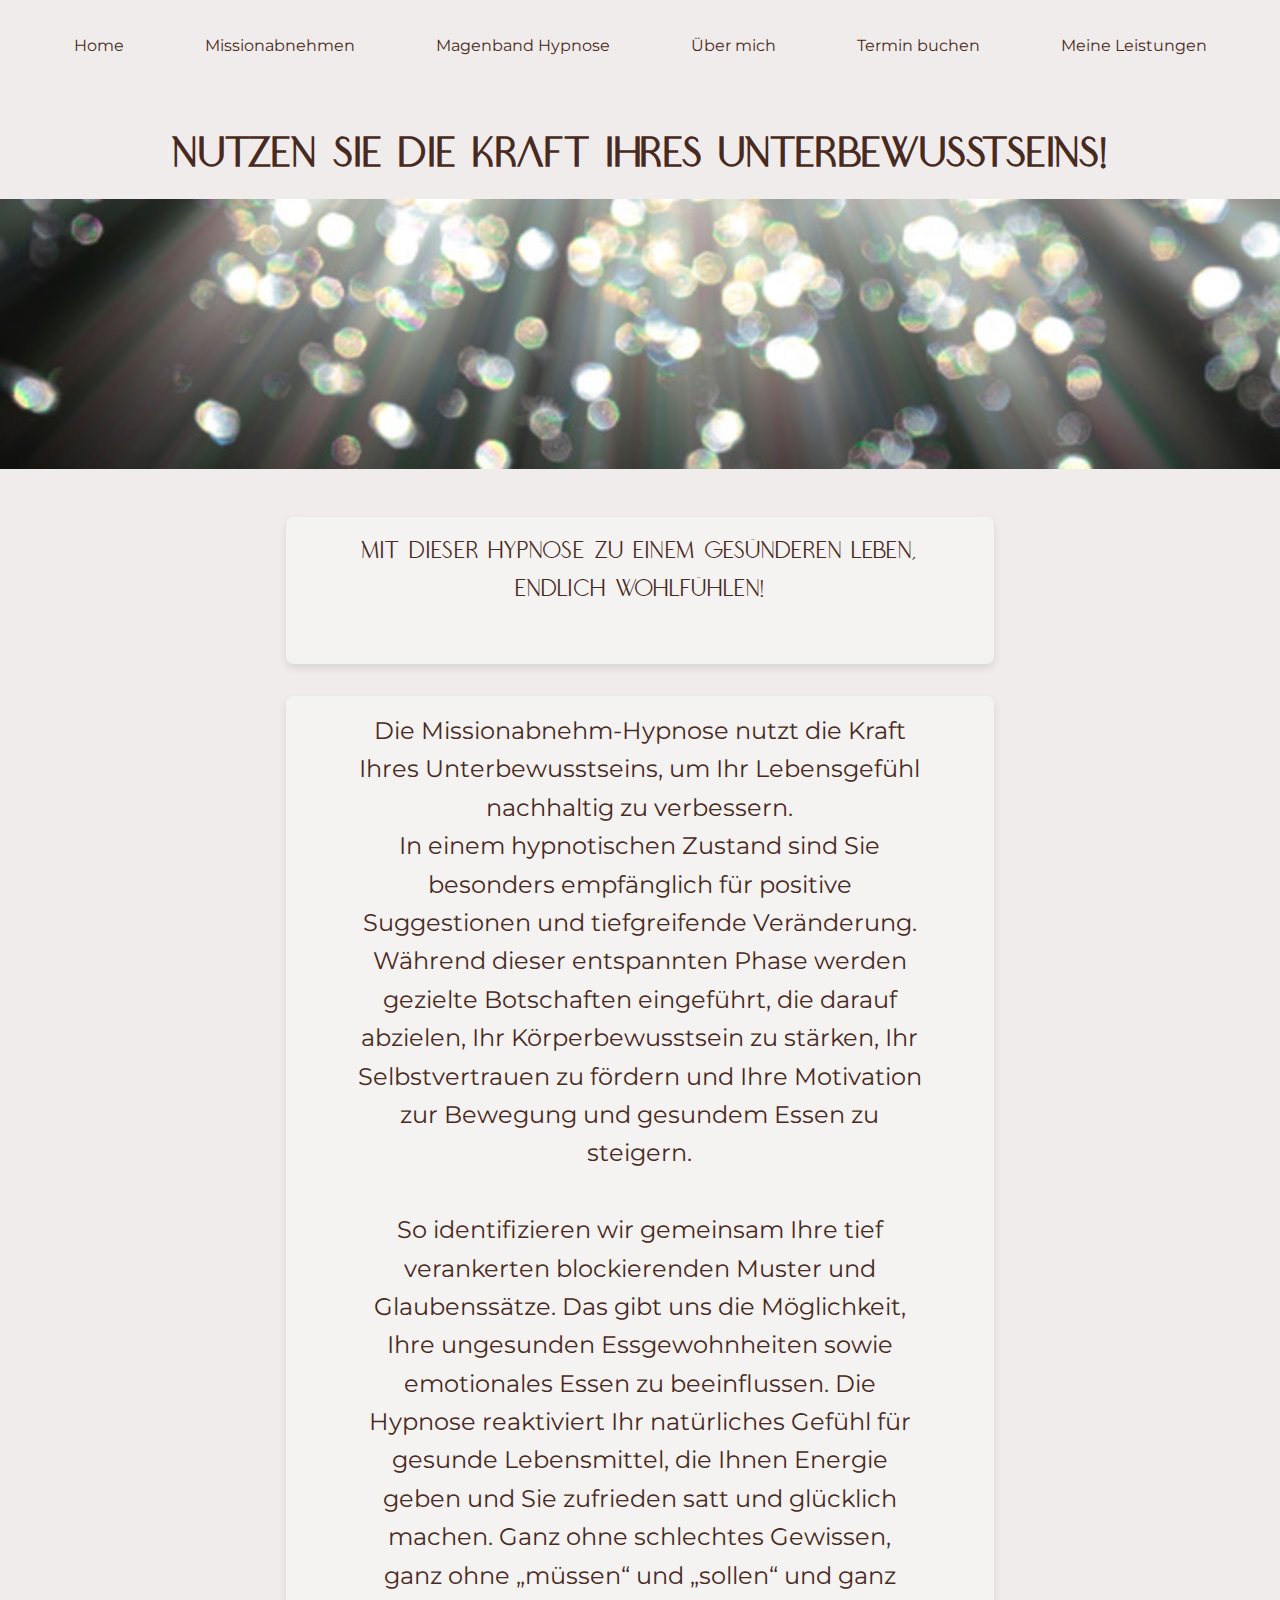
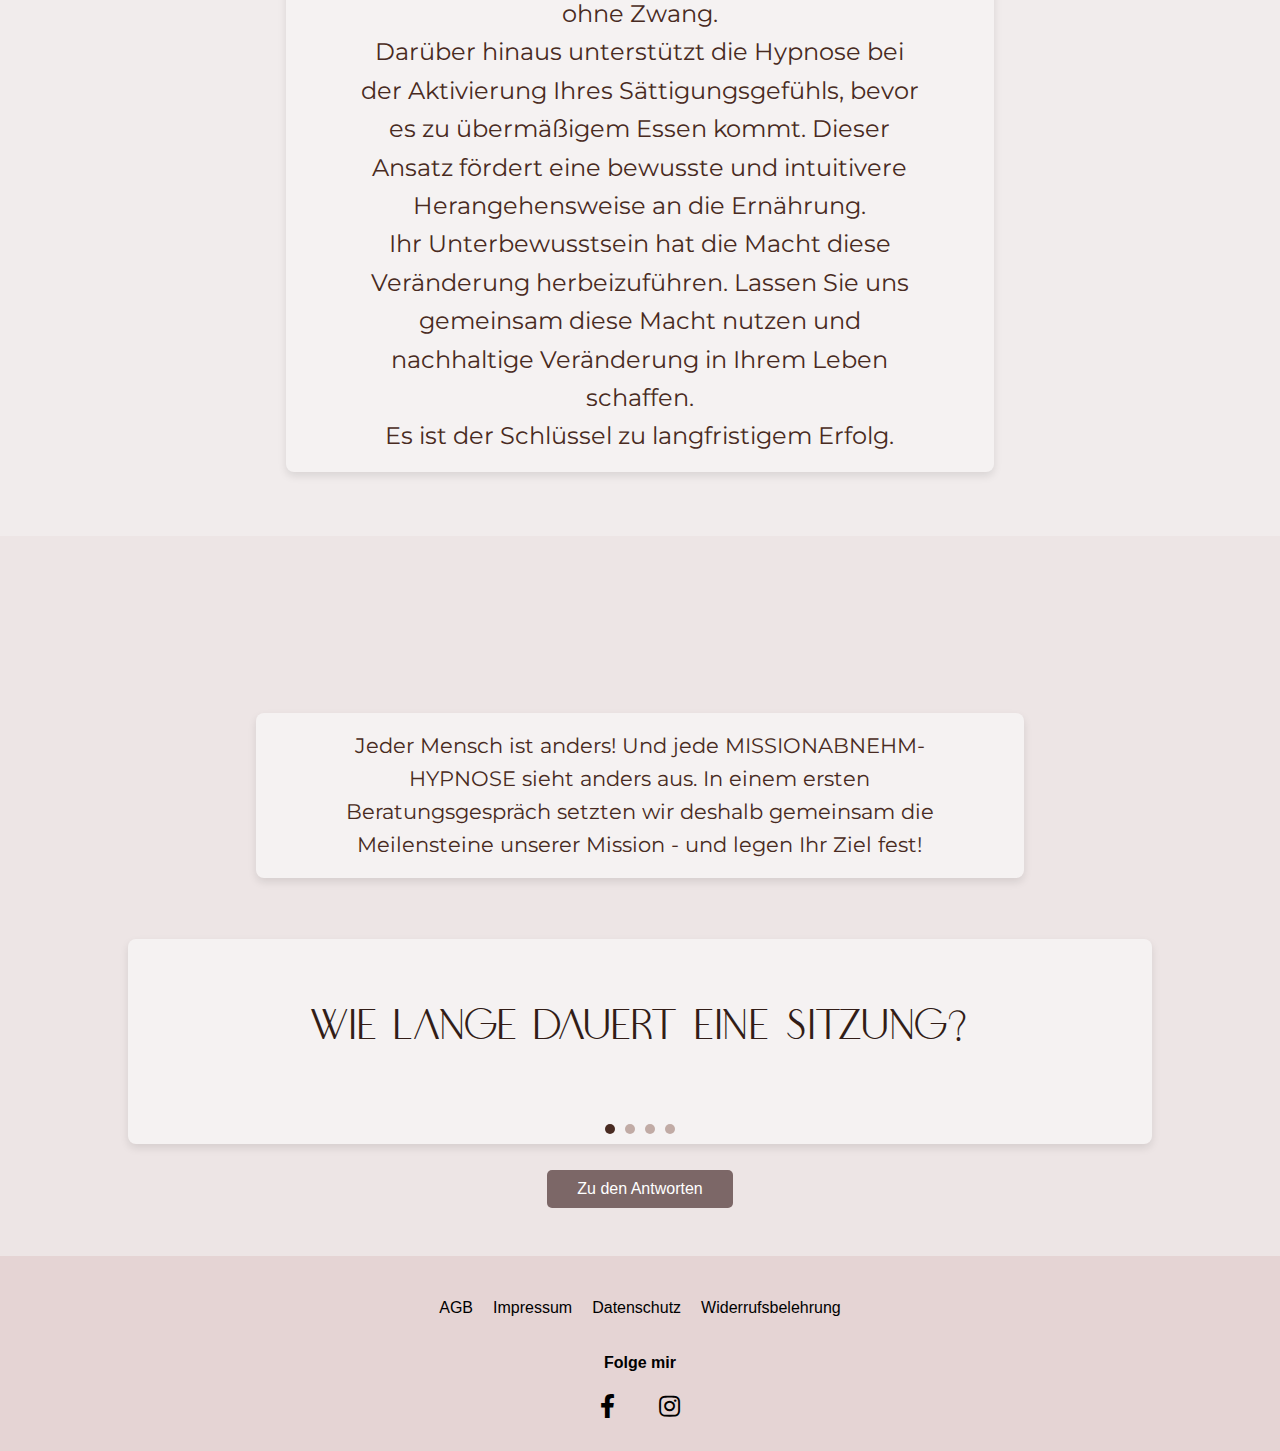
<file: Hypnose.html>
<!DOCTYPE html>
<html lang="en">
<head>
    <meta charset="UTF-8">
    <meta http-equiv="X-UA-Compatible" content="IE=edge">
    <meta name="viewport" content="width=device-width, initial-scale=1.0">
    <link rel="stylesheet" href="style.css">
    <link rel="preconnect" href="https://fonts.gstatic.com" crossorigin> 
    <link rel="preconnect" href="https://fonts.googleapis.com">
    <link href="https://fonts.googleapis.com/css2?family=Merriweather:wght@300&display=swap" rel="stylesheet">  
    <link href="https://fonts.googleapis.com/css2?family=Montserrat:wght@400;500&display=swap" rel="stylesheet">
    <link rel="stylesheet" href="https://fonts.googleapis.com/css2?family=Material+Symbols+Outlined:opsz,wght,FILL,GRAD@20..48,100..700,0..1,-50..200" />  
    <link rel="stylesheet" href="https://cdnjs.cloudflare.com/ajax/libs/font-awesome/5.15.3/css/all.min.css">

    <title>Missionabnehmen</title>
</head>
<body>
    <div id="header-placeholder"></div>
    <header id="myHeader">
        <nav class="main-nav">
            <div class="menu-icon" >
                <span class="material-symbols-outlined black" >menu</span>
              </div>
              <div class="menu">
                <div class="close-icon">
                  <span class="material-symbols-outlined black">close</span>
                </div>
            <ul>
                <li><a href="index.html">Home</a></li>
                <li><a href="#Hypnose">Missionabnehmen</a></li>
                <li><a href="Hypnosemagenband.html">Magenband Hypnose</a></li>
                <li><a href="about.html">Über mich</a></li>
                <li><a href="http://missionfeelgood.rf.gd/booking.html">Termin buchen</a></li>
                <li><a href="Leistungen.html" >Meine Leistungen</a></li>

                
            </ul>
        </nav>
    </header>

   <section class="banner3">
        <div id="Hypnose"></div> 
        <!-- <h1 class="obser">Missionabnehmen</h1> -->
        <h1 class="">NUTZEN SIE DIE KRAFT IHRES UNTERBEWUSSTSEINS!</h1>

        <div class="parallax-section">
            <div class="parallax-image"  style="background-position: center 60%;"></div>
            
        </div>
        <div style="margin-top: 2rem;"></div>
            <div class="text-containerB" >
                <p style="text-align: center; font-family: BOOWIE Regular">
                
                Mit dieser Hypnose zu einem gesünderen Leben, endlich wohlfühlen! <br><br></p></div>
                <div class="text-containerB ">
                    <p style="font-family: 'Montserrat', Arial, sans-serif; text-align: center;">
                Die Missionabnehm-Hypnose nutzt die Kraft Ihres Unterbewusstseins, um Ihr Lebensgefühl nachhaltig zu verbessern.<br>
                In einem hypnotischen Zustand sind Sie besonders empfänglich für positive Suggestionen und tiefgreifende Veränderung. Während dieser entspannten Phase werden gezielte Botschaften eingeführt, die darauf abzielen, Ihr Körperbewusstsein zu stärken, Ihr Selbstvertrauen zu fördern und Ihre Motivation zur Bewegung und gesundem Essen zu steigern.<br><br>

                So identifizieren wir gemeinsam Ihre tief verankerten blockierenden Muster und Glaubenssätze. Das gibt uns die Möglichkeit, Ihre ungesunden Essgewohnheiten sowie emotionales Essen zu beeinflussen.
                 Die Hypnose reaktiviert Ihr natürliches Gefühl für gesunde Lebensmittel, die Ihnen Energie geben und Sie zufrieden satt und glücklich machen. Ganz ohne schlechtes Gewissen, ganz ohne „müssen“ und „sollen“ und ganz ohne Zwang.<br>

                Darüber hinaus unterstützt die Hypnose bei der Aktivierung Ihres Sättigungsgefühls, bevor es zu übermäßigem Essen kommt. Dieser Ansatz fördert eine bewusste und intuitivere Herangehensweise an die Ernährung.<br>

                Ihr Unterbewusstsein hat die Macht diese Veränderung herbeizuführen. Lassen Sie uns gemeinsam diese Macht nutzen und nachhaltige Veränderung in Ihrem Leben schaffen.<br>
                Es ist der Schlüssel zu langfristigem Erfolg.<br>
                </p>
            </div>
        </section>


        <section class="banner2">
        <h1 class="obser">Sind Sie bereit für Ihre MISSIONABNEHMEN?</h1>
        <div class="text-container">
        <p  style="font-family: 'Montserrat', Arial, sans-serif;">Jeder Mensch ist anders! Und jede MISSIONABNEHM-HYPNOSE sieht anders aus. In einem ersten Beratungsgespräch setzten wir deshalb gemeinsam die Meilensteine unserer Mission - und legen Ihr Ziel fest!</p>
        </div>
        <div style="padding-bottom: 5vh;"></div>
        <div class="centered-text-container">
            <div class="centered-text active">
                <h1>Wie lange dauert eine Sitzung? </h1>
                
            </div>
            <div class="centered-text">
                <h1>Wie viele Sitzungen sind nötig?</h1>
                
            </div>
            <div class="centered-text">
                <h1>Wo finden die Sitzungen statt? </h1>
                
            </div>
            <div class="centered-text">
                <h1>Was kostet eine Sitzung?</h1>
                
            </div>
            
            <div class="pagination">
                        <span class="pagination-dot active"></span>
                        <span class="pagination-dot"></span>
                        <span class="pagination-dot"></span>
                        <span class="pagination-dot"></span>
                        
                    </div>
              

        </div>
        <div style="margin-top: 1rem;"></div>
        <a href="Leistungen.html" class="custom-button" >Zu den Antworten</a>
        <div style="margin-bottom: 2rem;"></div>
    </section>
        
        <footer class="footer">
            <div class="container1">
                <div class="footer-content">
                    <div class="footer-links">
                        <ul>
                            <li><a href="Rechte.html#AGB">AGB</a></li>
                            <li><a href="Rechte.html#Imp">Impressum</a></li>
                            <li><a href="Rechte.html#Dat">Datenschutz</a></li>
                            <li><a href="Rechte.html#Wid">Widerrufsbelehrung</a></li>
                        </ul>
                    </div>
                    <div class="social-links">
                        <h4>Folge mir</h4>
                        <a href="https://www.facebook.com/Missionrauchfrei/" target="_blank" rel="noopener noreferrer"><i class="fab fa-facebook-f" ></i></a>
                            <a href="https://www.instagram.com/missionabnehmen.de/" target="_blank" rel="noopener noreferrer"><i class="fab fa-instagram"></i></a>
                    </div>
                </div>
            </div>
        </footer>
<script src="main.js"></script>
</body>
</html>
</file>
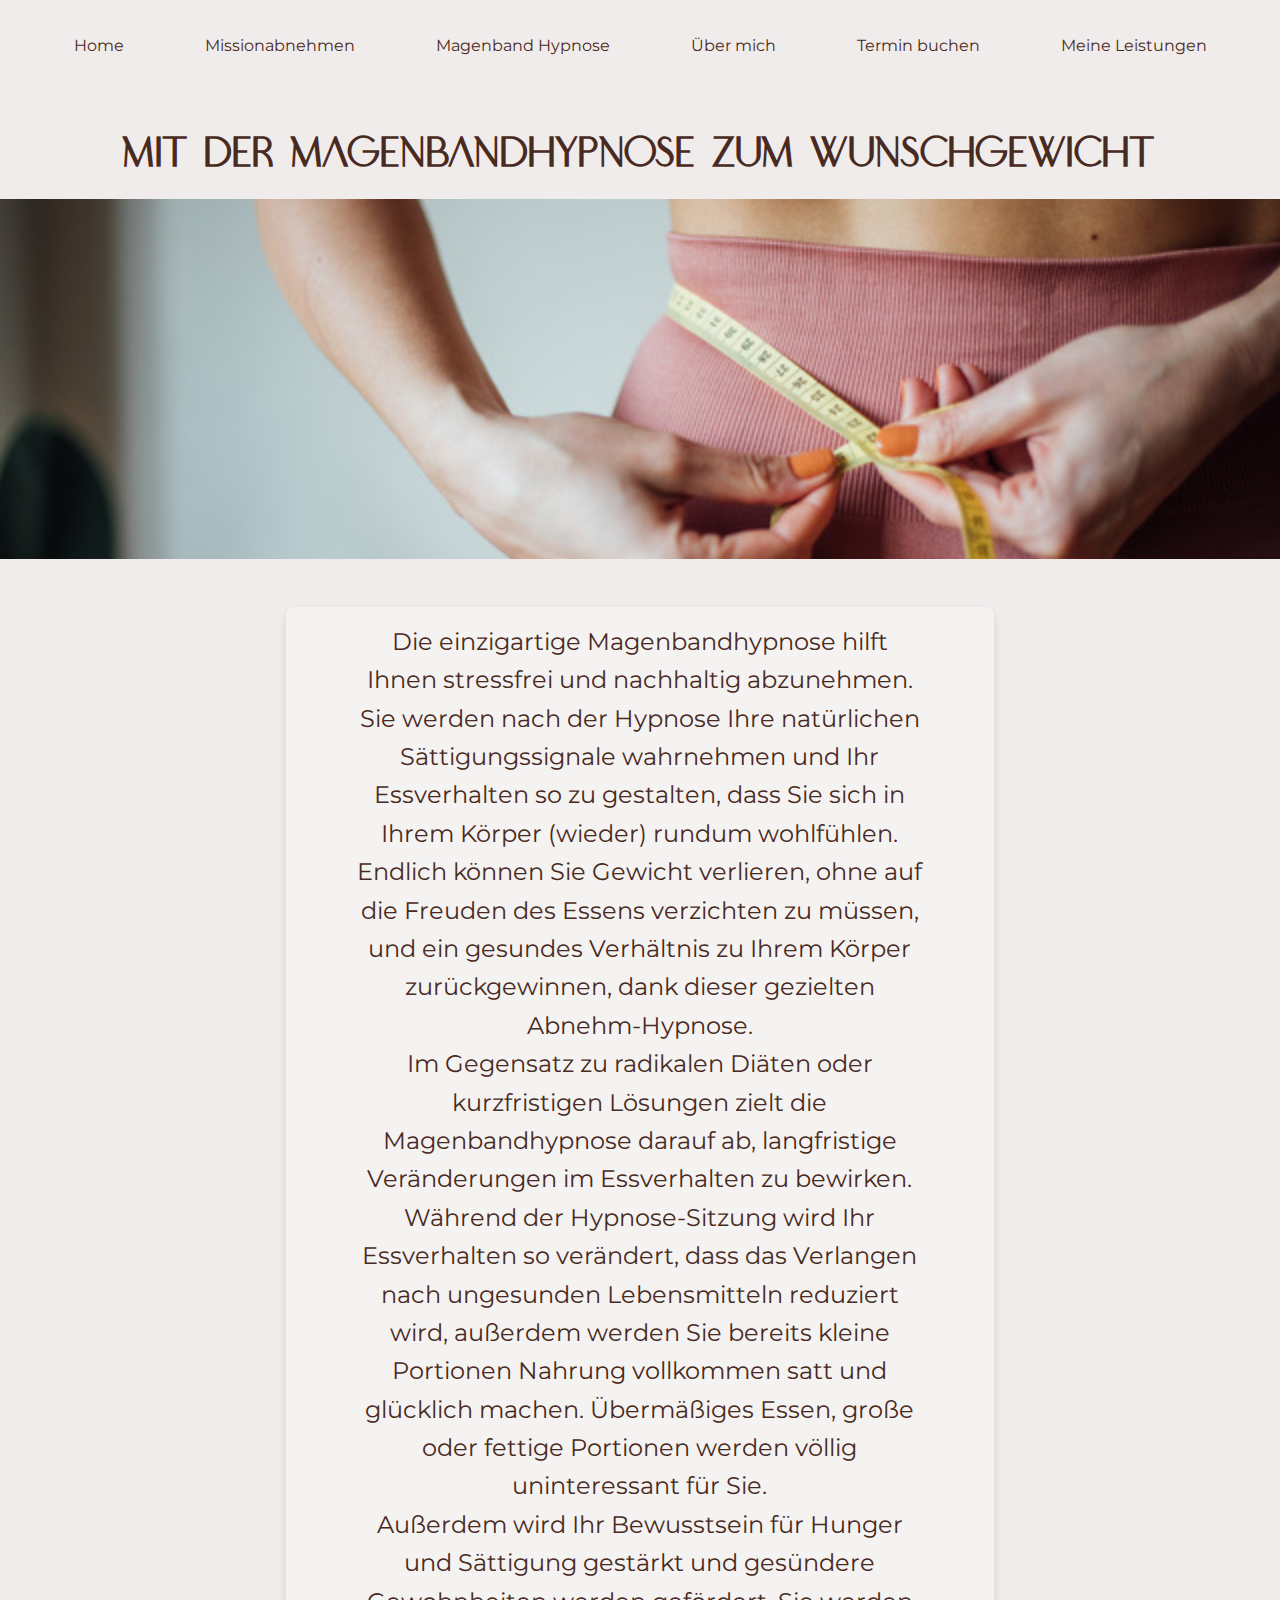
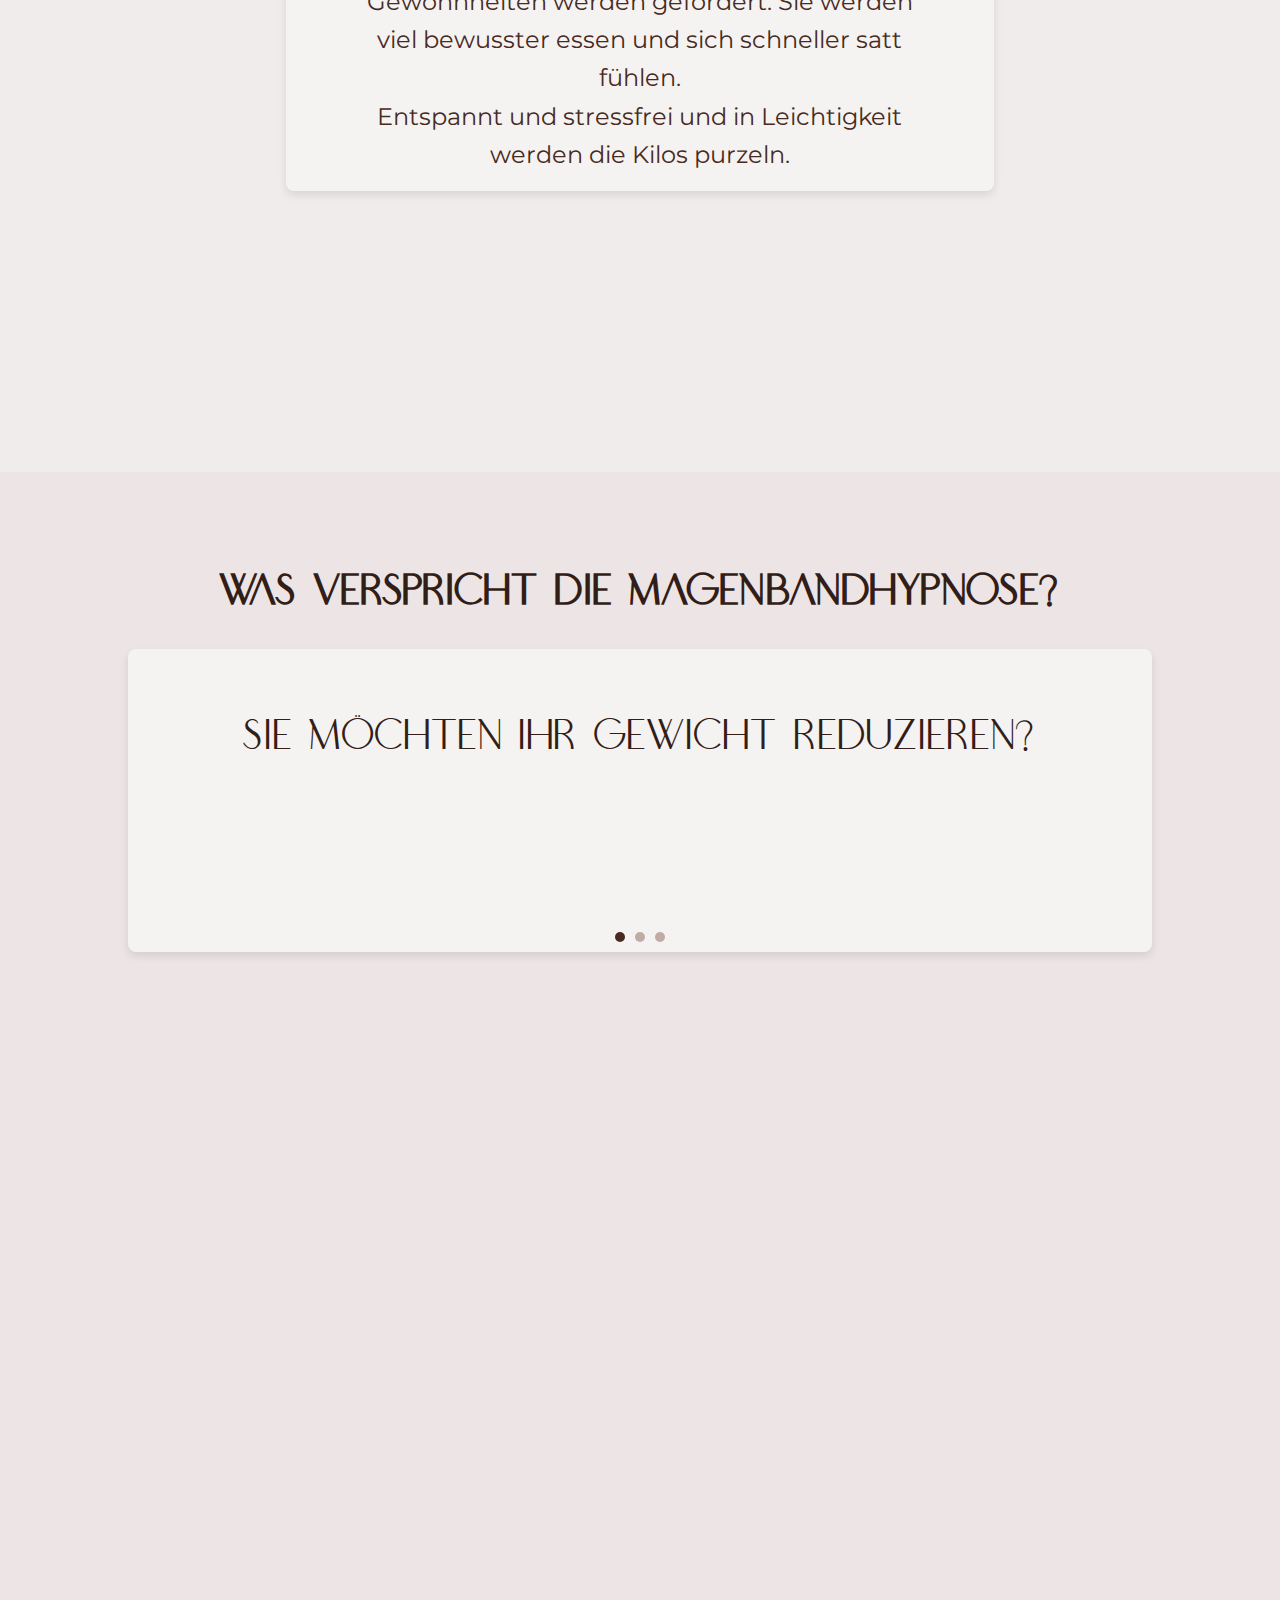
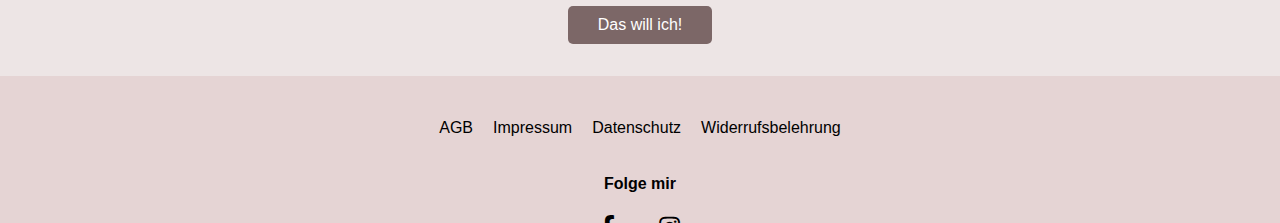
<file: Hypnosemagenband.html>
<!DOCTYPE html>
<html lang="en">
<head>
    <meta charset="UTF-8">
    <meta http-equiv="X-UA-Compatible" content="IE=edge">
    <meta name="viewport" content="width=device-width, initial-scale=1.0">
    <link rel="stylesheet" href="style.css">
    <link rel="preconnect" href="https://fonts.gstatic.com" crossorigin> 
<link rel="preconnect" href="https://fonts.googleapis.com">
<link href="https://fonts.googleapis.com/css2?family=Merriweather:wght@300&display=swap" rel="stylesheet">  
<link href="https://fonts.googleapis.com/css2?family=Montserrat:wght@400;500&display=swap" rel="stylesheet">
<link rel="stylesheet" href="https://fonts.googleapis.com/css2?family=Material+Symbols+Outlined:opsz,wght,FILL,GRAD@20..48,100..700,0..1,-50..200" />  
<link rel="stylesheet" href="https://cdnjs.cloudflare.com/ajax/libs/font-awesome/5.15.3/css/all.min.css">

    <title>Missionabnehmen</title>
</head>
<body>
    <div id="header-placeholder"></div>
    <header id="myHeader">
        <nav class="main-nav">
            <div class="menu-icon" >
                <span class="material-symbols-outlined black" >menu</span>
              </div>
              <div class="menu">
                <div class="close-icon">
                  <span class="material-symbols-outlined black">close</span>
                </div>
            <ul>
                <li><a href="index.html">Home</a></li>
                <li><a href="Hypnose.html">Missionabnehmen</a></li>
                <li><a href="#Hypnosemagenband">Magenband Hypnose</a></li>
                <li><a href="about.html">Über mich</a></li>
                <li><a href="http://missionfeelgood.rf.gd/booking.html">Termin buchen</a></li>
                <li><a href="Leistungen.html">Meine Leistungen</a></li>

                
            </ul>
        </nav>
    </header>

    <section class="banner3">
        <div id="Hypnose"></div> 
        <h1 class="obser">MIT DER MAGENBANDHYPNOSE ZUM WUNSCHGEWICHT</h1>
        <!-- <h1>NUTZEN SIE DIE KRAFT IHRES UNTERBEWUSSTSEINS!</h1> -->

        <div class="parallax-section3">
            <div class="parallax-image3" style="background-position: center 20%;"></div>
        </div>
        <div style="margin-top: 2rem;"></div>
        <div class="text-containerB obser">
            <p  style="font-family: 'Montserrat', Arial, sans-serif; text-align: center;" >
                Die einzigartige Magenbandhypnose hilft Ihnen stressfrei und nachhaltig abzunehmen. <br>

                Sie werden nach der Hypnose Ihre natürlichen Sättigungssignale wahrnehmen und Ihr Essverhalten so zu gestalten, dass Sie sich in Ihrem Körper (wieder) rundum wohlfühlen. <br>
                
                Endlich können Sie Gewicht verlieren, ohne auf die Freuden des Essens verzichten zu müssen, und ein gesundes Verhältnis zu Ihrem Körper zurückgewinnen, dank dieser gezielten Abnehm-Hypnose.<br>
                
                Im Gegensatz zu radikalen Diäten oder kurzfristigen Lösungen zielt die Magenbandhypnose darauf ab, langfristige Veränderungen im Essverhalten zu bewirken.<br>
                
                Während der Hypnose-Sitzung wird Ihr Essverhalten so verändert, dass das Verlangen nach ungesunden Lebensmitteln reduziert wird, außerdem werden Sie bereits kleine Portionen Nahrung vollkommen satt und glücklich machen. Übermäßiges Essen, große oder fettige Portionen werden völlig uninteressant für Sie.<br>
                
                Außerdem wird Ihr Bewusstsein für Hunger und Sättigung gestärkt und gesündere Gewohnheiten werden gefördert. Sie werden viel bewusster essen und sich schneller satt fühlen.<br>
                
                Entspannt und stressfrei und in Leichtigkeit werden die Kilos purzeln. <br>
             </p>
        
            </div>
            <div class="text-containerB obser" >
                <p style="text-align: center; font-family: BOOWIE Regular";>
                
                    Sind Sie bereit für eine positive Veränderung? Dann zögern Sie nicht länger und starten Sie Ihre Wohlfühlreise. <br><br></p></div>
                    <!-- <a href="http://missionfeelgood.rf.gd/booking.html" class="custom-button" > Termin buchen!</a> -->

                    
        </section>

        
        <section class="banner2">
            <div style="padding-bottom: 2rem;"></div>
        <h1>Was verspricht die Magenbandhypnose?</h1>
        <div class="centered-text-container">
            <div class="centered-text active">
                <h1>Sie möchten Ihr Gewicht reduzieren?</h1>

            </div>
            <div class="centered-text">
                <h1>Sich keiner chirurgischen Operation unterziehen oder strenge Diäten befolgen?</h1>

            </div>
            <div class="centered-text">
                <h1>Sie wollen eine gesunde Beziehung zum Essen entwickeln und von emotionalen Essgewohnheiten loskommen?</h1>

            </div>
            <div class="pagination">
                        <span class="pagination-dot active"></span>
                        <span class="pagination-dot"></span>
                        <span class="pagination-dot"></span>
                    </div>
        </div>
        <div style="padding-bottom: 2rem;"></div>
        <div class="text-containerB obser">
            <p style="font-family: 'Montserrat', Arial, sans-serif;">
                Die Magenbandhypnose eröffnet Ihnen den Weg zu langfristige Veränderungen im Essverhalten ohne den gefürchteten Jojo-Effekt. Sie ermöglicht es, Gewicht stressfrei zu verlieren, ohne den Alltag neu strukturieren zu müssen. <br><br>

                Mit dieser innovativen Methode wird ein virtuelles Magenband imaginiert, ohne tatsächliche chirurgische Eingriffe.<br>
                Das Ergebnis? Ein gesundes Essverhalten, eine positive Einstellung zum eigenen Körper und ein nachhaltiger Weg zur Gewichtsabnahme.<br><br>

                Erfahren Sie mit mir, wie die Magenbandhypnose Ihnen zu einem gesünderen und glücklicheren Lebensstil verhelfen kann!
        </p>
        
    </div>
        <div style="margin-top: 1rem;"></div>
        <a href="http://missionfeelgood.rf.gd/booking.html" class="custom-button" >Das will ich!</a>
        <div style="margin-bottom: 2rem;"></div>
    </section>
        
        <footer class="footer">
            <div class="container1">
                <div class="footer-content">
                    <div class="footer-links">
                        <ul>
                            <li><a href="Rechte.html#AGB">AGB</a></li>
                            <li><a href="Rechte.html#Imp">Impressum</a></li>
                            <li><a href="Rechte.html#Dat">Datenschutz</a></li>
                            <li><a href="Rechte.html#Wid">Widerrufsbelehrung</a></li>
                        </ul>
                    </div>
                    <div class="social-links">
                        <h4>Folge mir</h4>
                        <a href="https://www.facebook.com/Missionrauchfrei/" target="_blank" rel="noopener noreferrer"><i class="fab fa-facebook-f" ></i></a>
                            <a href="https://www.instagram.com/missionabnehmen.de/" target="_blank" rel="noopener noreferrer"><i class="fab fa-instagram"></i></a>
                    </div>
                </div>
            </div>
        </footer>
<script src="main.js"></script>
    
</body>
</html>
</file>
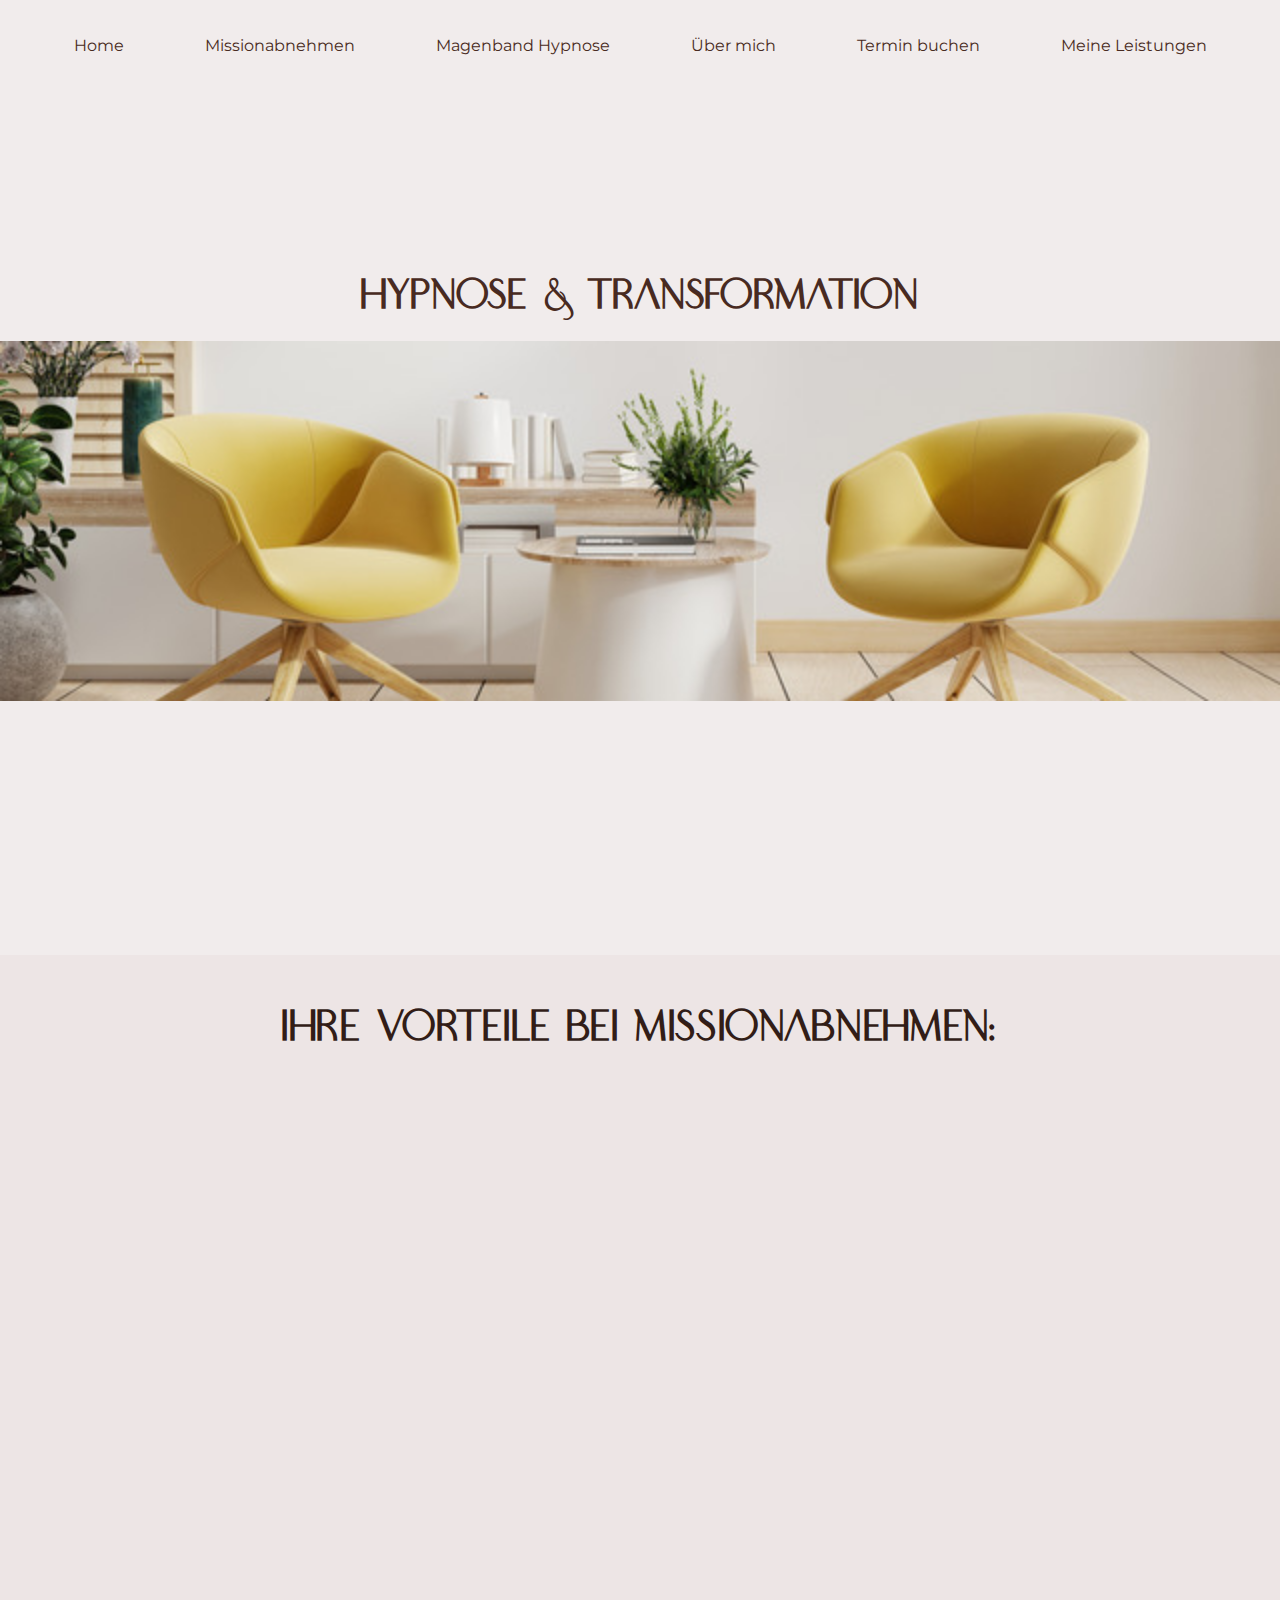
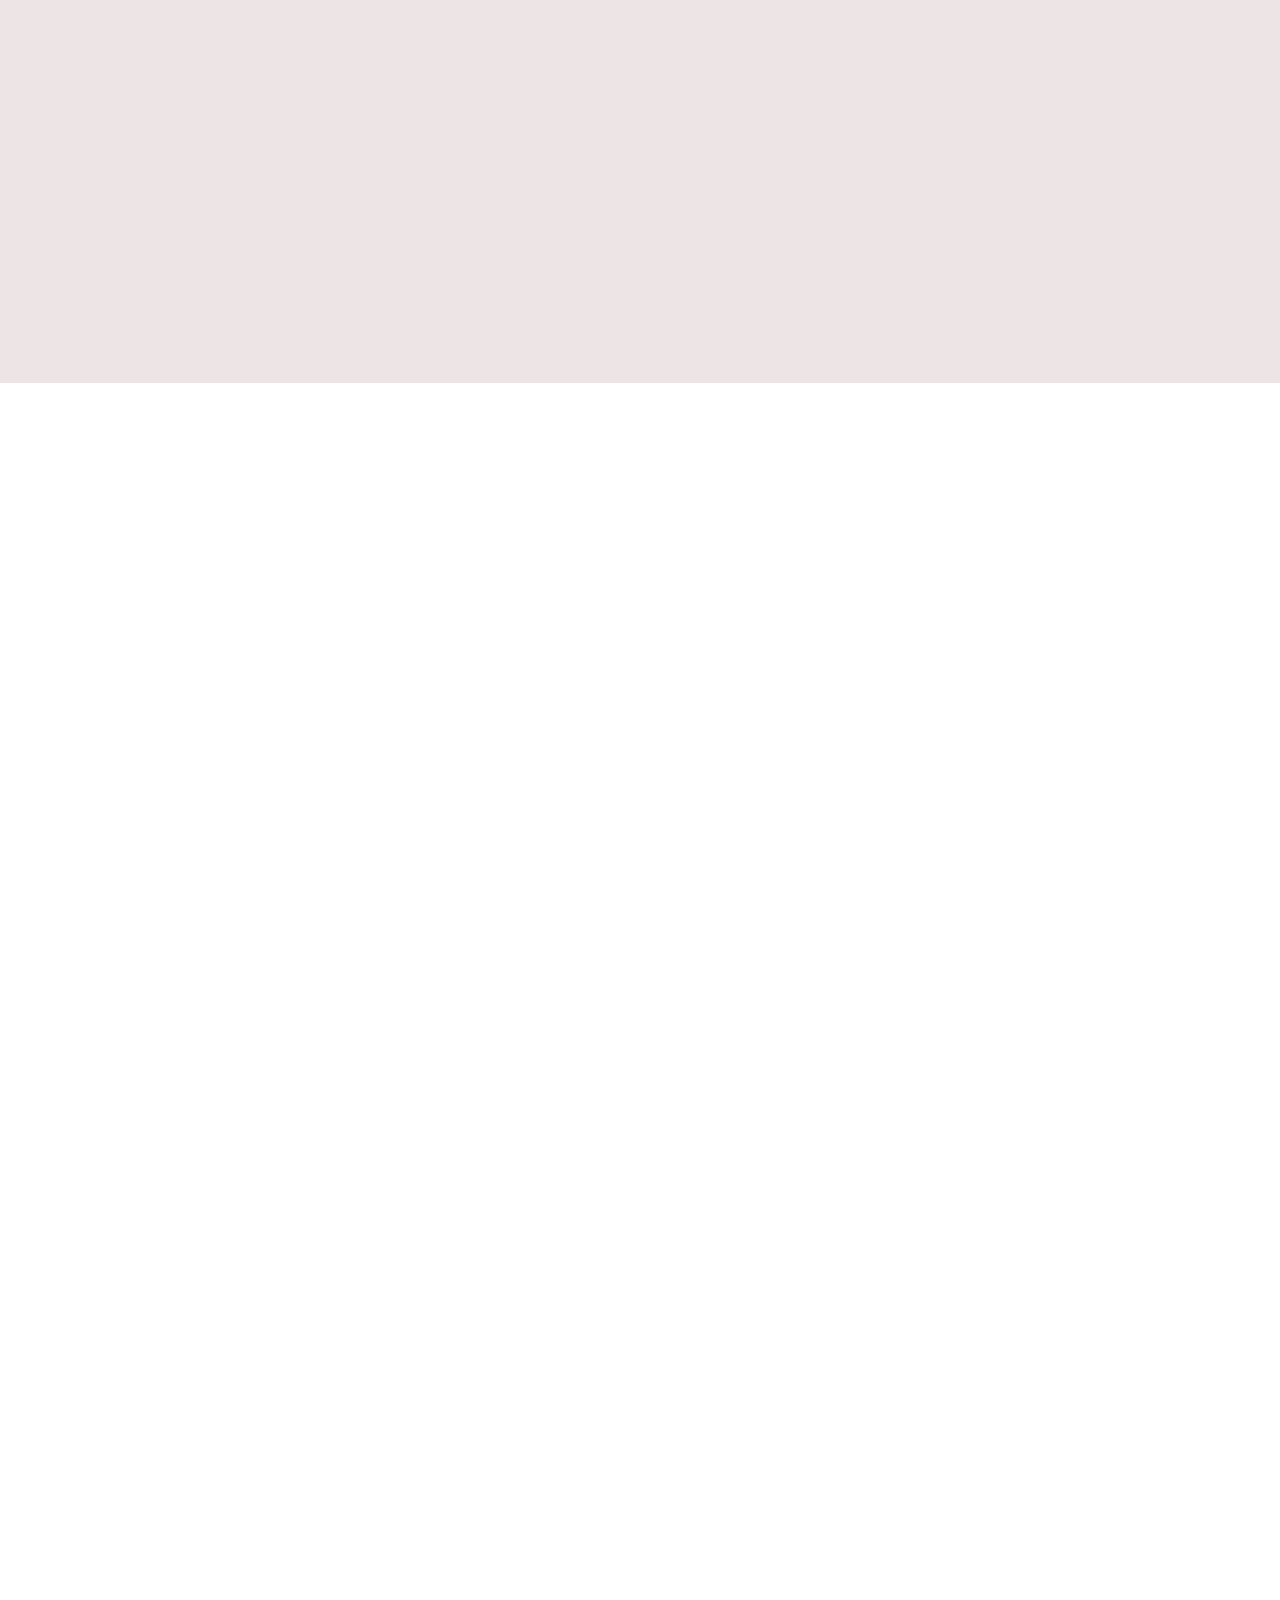
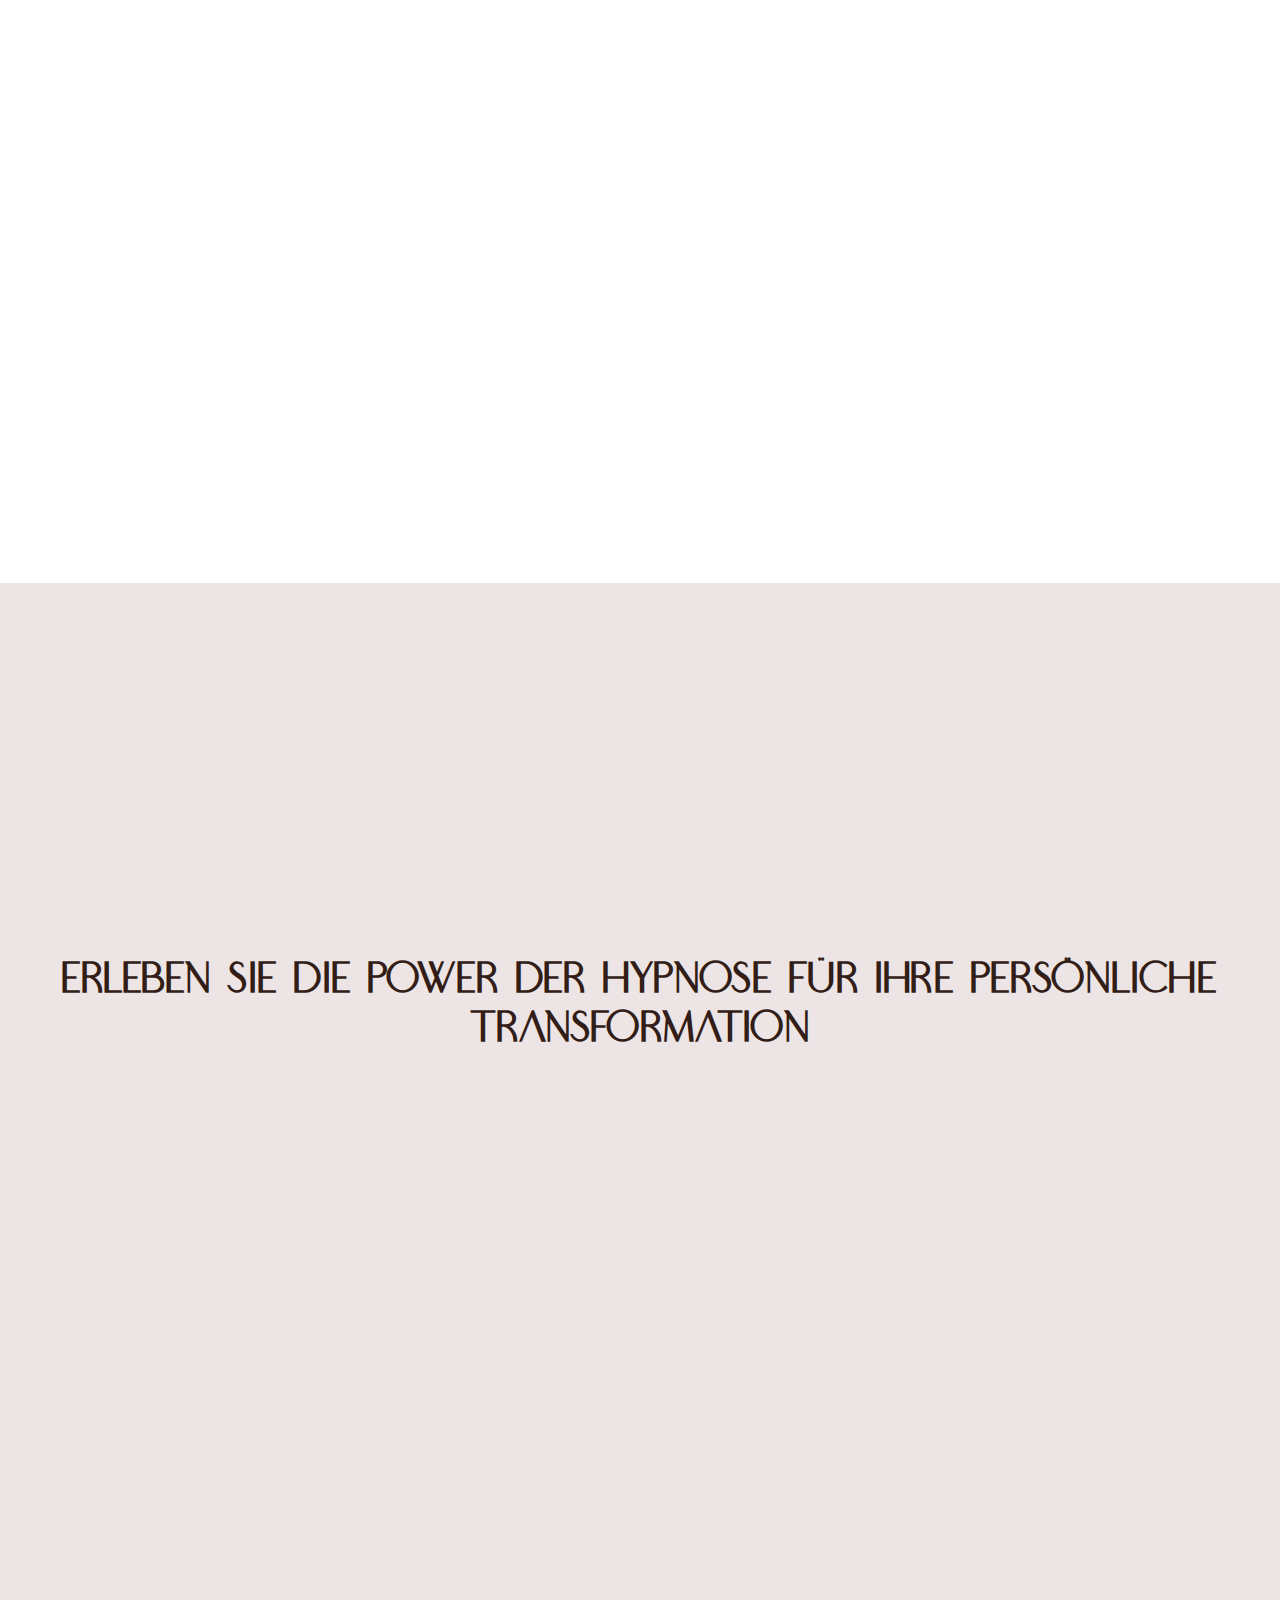
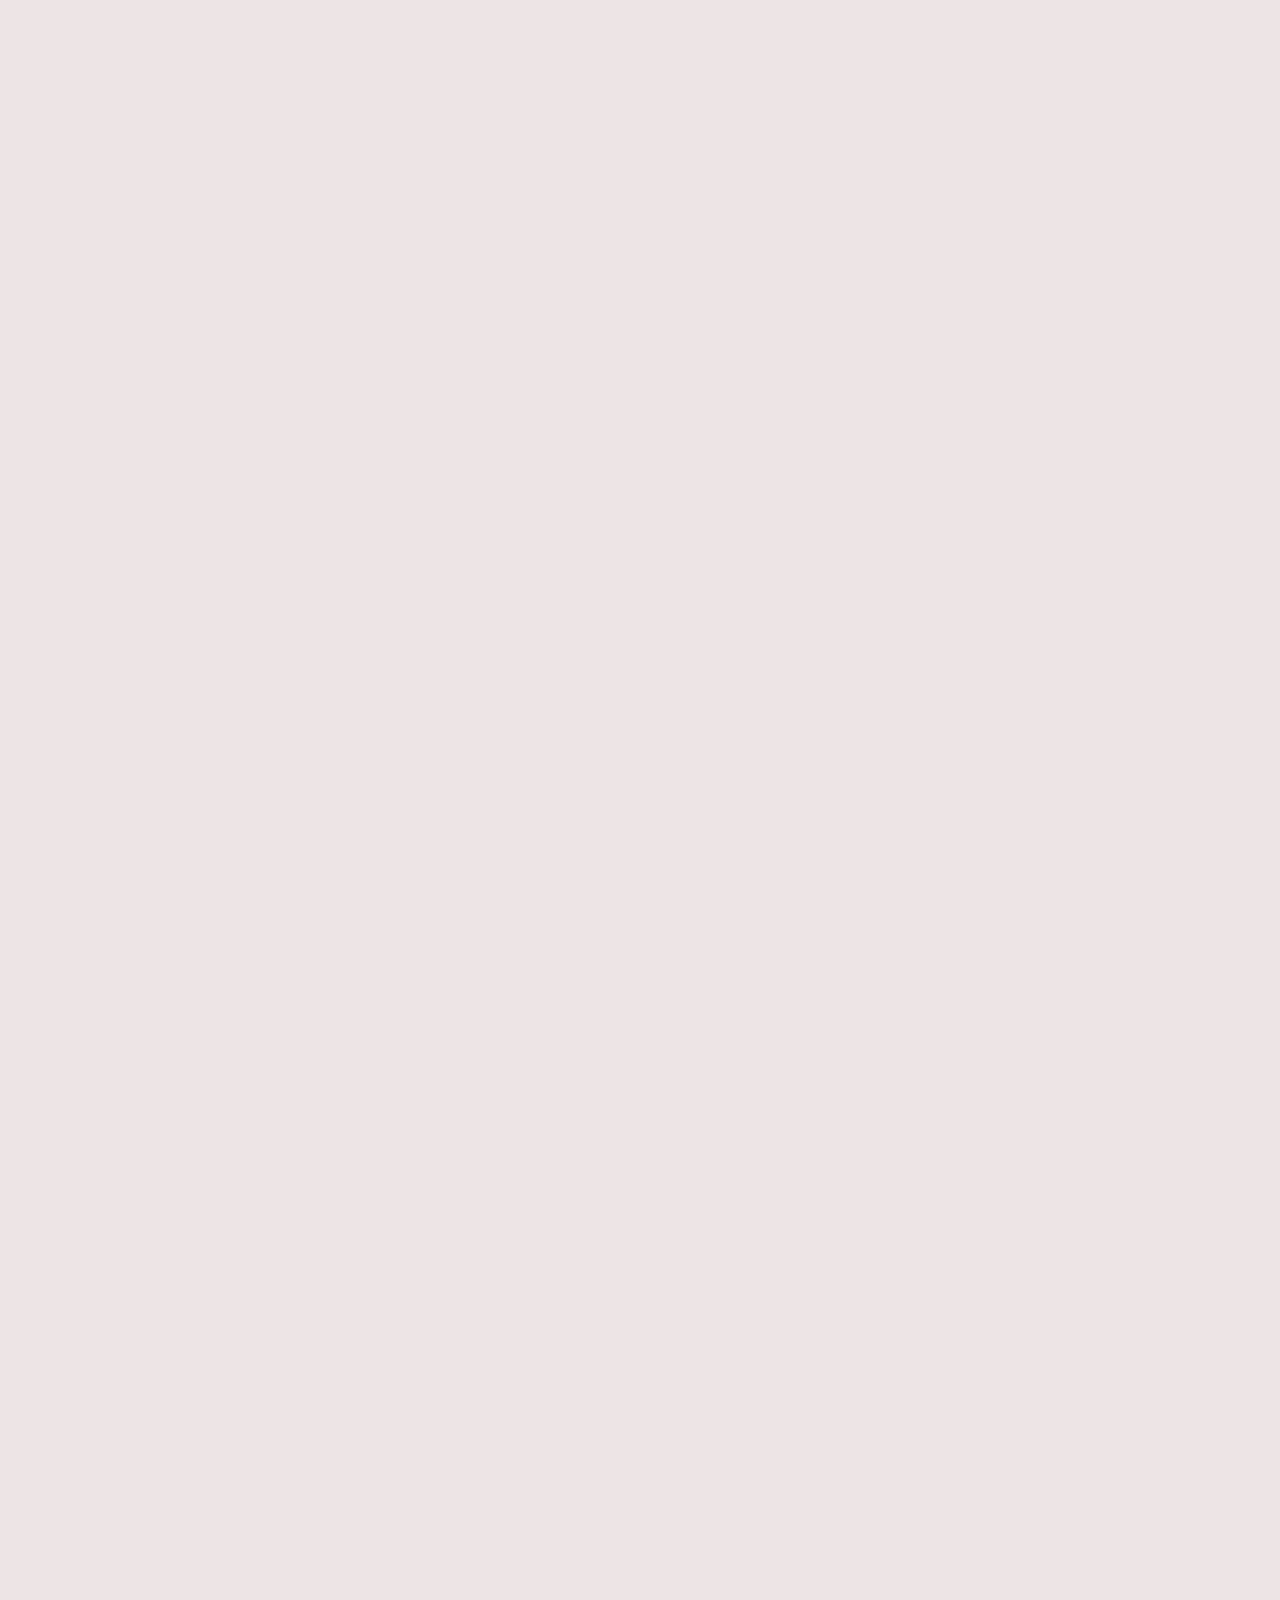
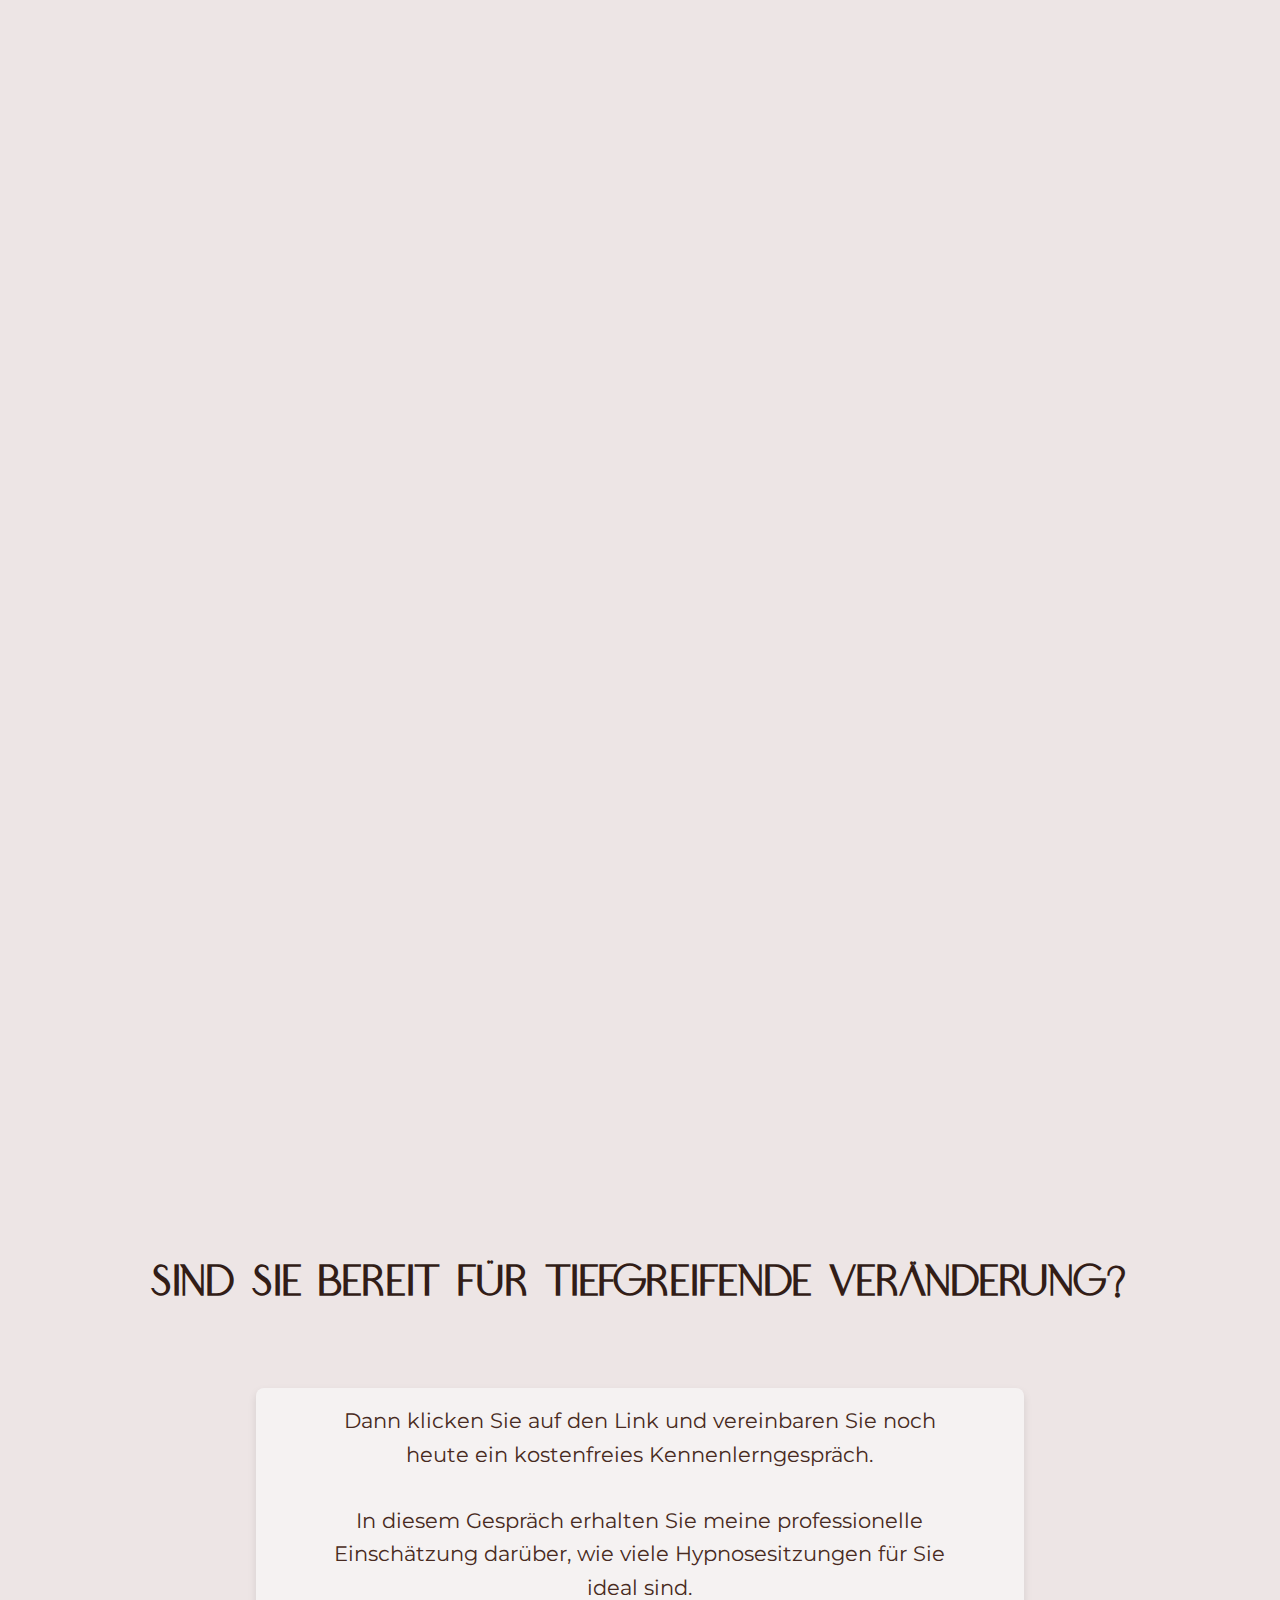
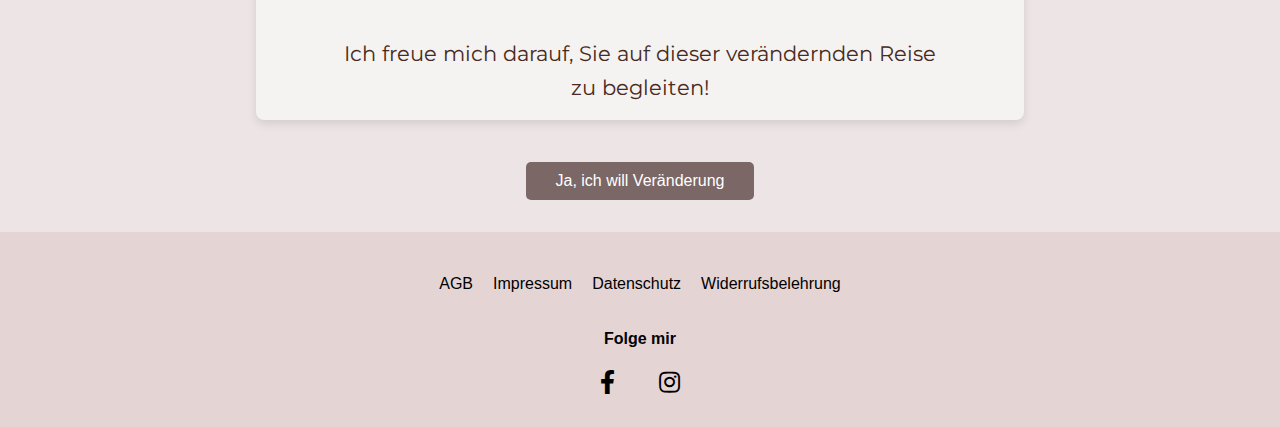
<file: Leistungen.html>
<!DOCTYPE html>
<html lang="en">
<head>
    <meta charset="UTF-8">
    <meta http-equiv="X-UA-Compatible" content="IE=edge">
    <meta name="viewport" content="width=device-width, initial-scale=1.0">
    <link rel="stylesheet" href="style.css">
    <link rel="preconnect" href="https://fonts.gstatic.com" crossorigin> 
<link rel="preconnect" href="https://fonts.googleapis.com">
<link href="https://fonts.googleapis.com/css2?family=Merriweather:wght@300&display=swap" rel="stylesheet">  
<link href="https://fonts.googleapis.com/css2?family=Montserrat:wght@400;500&display=swap" rel="stylesheet">
<link rel="stylesheet" href="https://fonts.googleapis.com/css2?family=Material+Symbols+Outlined:opsz,wght,FILL,GRAD@20..48,100..700,0..1,-50..200" />  
<link rel="stylesheet" href="https://cdnjs.cloudflare.com/ajax/libs/font-awesome/5.15.3/css/all.min.css">

    <title>Missionabnehmen</title>
</head>
<body>
    <div id="header-placeholder"></div>
    <header id="myHeader">
        <nav class="main-nav">
            <div class="menu-icon" >
                <span class="material-symbols-outlined black" >menu</span>
              </div>
              <div class="menu">
                <div class="close-icon">
                  <span class="material-symbols-outlined black">close</span>
                </div>
            <ul>
                <li><a href="index.html">Home</a></li>
                <li><a href="Hypnose.html">Missionabnehmen</a></li>
                <li><a href="Hypnosemagenband.html">Magenband Hypnose</a></li>
                <li><a href="about.html">Über mich</a></li>
                <li><a href="http://missionfeelgood.rf.gd/booking.html">Termin buchen</a></li>
                <li><a href="Leistungen.html">Meine Leistungen</a></li>

                
            </ul>
        </nav>

    </header>



    <section class="banner3">
        <div id="Hypnose"></div> 
        <h1 class="obser"> HYPNOSE & TRANSFORMATION</h1>
        <!-- <h1>NUTZEN SIE DIE KRAFT IHRES UNTERBEWUSSTSEINS!</h1> -->

        <div class="parallax-section2">
            <div class="parallax-image2" style="background-position: center 80%;"></div>
        </div>
        <div style="margin-top: 2rem;"></div>
            <div class="text-containerB" >
                <!-- <p style="text-align: center; font-family: BOOWIE Regular";>
                    Die Hypnosesitzung ist maßgeschneidert für Sie und Ihre Bedürfnisse.<br><br>
                </p> -->
            </div>
                
        </section>

         <main>
            <section class="test">
                <div class="containertest">
                    <h1>Ihre Vorteile bei Missionabnehmen:</h1>
                </div>
            </section>
            <div class="sticky_parent">
                <div class="stickytest">
                    <div class="scroll_section">
                        <div class="img-container obser">
                            
                            <p style="padding: 4rem;font-family: 'Montserrat', Arial, sans-serif;">Nach einem gründlichen telefonischen Vorgespräch sowie Vorab-Anamnese setzen wir gemeinsam ein klares Ziel.<br>

                                Wir arbeiten ursachen- und ressourcenorientiert</p>
                        </div>
                        <div class="img-container obser">
                            
                            <p style="padding: 4rem; font-family: 'Montserrat', Arial, sans-serif;">Die Hypnosesitzung findet in Ihrem Zuhause statt, wo Sie sich am wohlsten fühlen. (Sollte das von Ihnen nicht gewünscht sein weichen wir in meinen Praxisraum aus)</p>
                        </div>
                        <div class="img-container obser">
                           
                            <p style="padding: 4rem; font-family: 'Montserrat', Arial, sans-serif;">Wir decken alte Überzeugungen und Denkmuster auf und transformieren sie nachhaltig.</p>
                        </div>
                        
                    </div>
                </div>
            </div>
        </main> 

        <section class="banner2">
        <div class="text-container obser">
        <p  style="font-family: 'Montserrat', Arial, sans-serif; text-align: center;">Missionabnehmen steht für Qualität, nicht auf Quantität.<br> Bei mir gibt es keine Massenabfertigung. <br><br>
            Manche Themen können bereits in einer oder zwei Sitzungen gelöst werden, je nachdem wie tief das Problem verwurzelt ist.</p>
        </div>
        <div style="padding-bottom: 5vh;"></div>
        <h1>ERLEBEN SIE DIE POWER DER HYPNOSE FÜR IHRE PERSÖNLICHE TRANSFORMATION</h1>
    
        <div class="text-container obser" >
            <h1>Erfolgsstarter</h1>
                <p  style="font-family: 'Montserrat', Arial, sans-serif;">Beginnen Sie Ihre Veränderungsreise mit meiner einfühlsamen 1-zu-1-Hypnosesitzung. Erkennen Sie bereits hier die Möglichkeiten für positive Veränderungen. <br><br> </p>
                <p  style="font-family: 'Montserrat', Arial, sans-serif; text-align: left;">
                    o	1 Hypnosesitzung - 1 Themenschwerpunkt <br><br>
                    o	Persönliches Abstimmungsgespräch <br><br>
                    o	Zielsetzung und Analyse <br><br>
                    o	1 tiefgreifende Hypnosesitzung, Dauer ca. 60-90 Minuten <br><br>
                    o	Telefonische Betreuung auch nach der Sitzung <br><br></p>
                   
                    <p  style="font-family: 'Montserrat', Arial, sans-serif;">Preis: 390.- EUR<br></p>
        </div>
        <div class="text-container obser" >
            <h1>Premium Regeneration</h1>
                <p  style="font-family: 'Montserrat', Arial, sans-serif;">Garantieren Sie Ihre Verwandlung mit meinem Premium-Regenerations-Paket. Zwei intensive Hypnosesitzungen sind darauf ausgerichtet, gezielt an 1-2 Körper- und Wohlfühlzielen zu arbeiten und dauerhafte Veränderungen zu erreichen.<br><br></p> 
                    <p  style="font-family: 'Montserrat', Arial, sans-serif; text-align: left;">
                o	2 Hypnosesitzungen - 1-2 Themenschwerpunkte<br><br>
                o	Persönliches Abstimmungsgespräch<br><br>
                o	Zielsetzung und Analyse<br><br>
                o	2 tiefgreifende Hypnosesitzungen<br><br>
                o   Telefonische Betreuung auch nach der Sitzung<br><br></p>

                   
                <p style="font-family: 'Montserrat', Arial, sans-serif;">Preis: 780.- EUR<br></p>
        </div>
        <div class="text-container obser" >
            <h1>Ganzheitliche Transformation</h1>
                <p  style="font-family: 'Montserrat', Arial, sans-serif;">Für eine ganzheitliche Veränderung biete ich Ihnen 3 umfassende Hypnosesitzungen, um wichtige Kernthemen zu Ihrem Körpergefühl zu bearbeiten und Ihre Ziele auf tiefgreifende Weise langfristig zu erreichen.<br><br></p> 
                    <p  style="font-family: 'Montserrat', Arial, sans-serif; text-align: left;">
                        o	1 tiefgreifende Hypnosesitzung <br><br>
                        o	Persönliches Abstimmungsgespräch<br><br>
                        o	Zielsetzung und Analyse<br><br>
                        o	Telefonische Betreuung auch nach der Sitzung<br><br></p>
                        
                        <p style="font-family: 'Montserrat', Arial, sans-serif;"> Preis: 1.100.- EUR<br> (Ratenzahlung nach Absprache möglich)<br></p>
        </div>
        <div class="text-container obser" >
            <h1>Die ultimative Magenband Hypnose</h1>
                <p  style="font-family: 'Montserrat', Arial, sans-serif;">endlich satt und zufrieden
                    Diese Sitzung, inklusive Vorgespräch, zielt darauf ab, Ihr Sättigungsgefühl durch Hypnose neu zu aktivieren, sodass Sie mit weniger Essen satt sind. Das Ergebnis? Sie fühlen sich zufrieden und glücklich, selbst wenn Ihr Teller noch gefüllt ist, und können mühelos aufhören zu essen, sobald Sie Ihr Sättigungsgefühl erreichen. Erleben Sie eine neue, erfüllende Art des Essens.
                    <br><br></p> 
                    <p  style="font-family: 'Montserrat', Arial, sans-serif; text-align: left;">
                        o	3 Hypnosesitzungen - Ganzheitliche Transformation<br><br>
                        o	Persönliches Abstimmungsgespräch<br><br>
                        o	Zielsetzung und Analyse<br><br>
                        o	3 tiefgreifende Hypnosesitzungen<br><br>
                        o	Intensive Kernthemenarbeit<br><br>
                        o	Telefonische Betreuung auch nach der Sitzung<br><br></p> 
                        

                   <p style="font-family: 'Montserrat', Arial, sans-serif;">Preis: 410.- EUR <br></p>
                       
        </div>


        <div style="padding-bottom: 3rem;"></div>
        <h2>Sind Sie bereit für tiefgreifende Veränderung?</h1>
            <div class="text-container">
                <p  style="font-family: 'Montserrat', Arial, sans-serif;">Dann klicken Sie auf den Link und vereinbaren Sie noch heute ein kostenfreies Kennenlerngespräch. <br> <br> 

                In diesem Gespräch erhalten Sie meine professionelle Einschätzung darüber, wie viele Hypnosesitzungen für Sie ideal sind.<br> <br> 
                
                Ich freue mich darauf, Sie auf dieser verändernden Reise zu begleiten! </p>
            </div>


        <div style="margin-top: 1rem;"></div>
        <a href="http://missionfeelgood.rf.gd/booking.html" class="custom-button" >Ja, ich will Veränderung</a>
        <div style="margin-bottom: 2rem;"></div>
    </section>



    
    <footer class="footer">
        <div class="container1">
            <div class="footer-content">
                <div class="footer-links">
                    <ul>
                        <li><a href="Rechte.html#AGB">AGB</a></li>
                        <li><a href="Rechte.html#Imp">Impressum</a></li>
                        <li><a href="Rechte.html#Dat">Datenschutz</a></li>
                        <li><a href="Rechte.html#Wid">Widerrufsbelehrung</a></li>
                    </ul>
                </div>
                <div class="social-links">
                    <h4>Folge mir</h4>
                    <a href="https://www.facebook.com/Missionrauchfrei/" target="_blank" rel="noopener noreferrer"><i class="fab fa-facebook-f" ></i></a>
                        <a href="https://www.instagram.com/missionabnehmen.de/" target="_blank" rel="noopener noreferrer"><i class="fab fa-instagram"></i></a>
                </div>
            </div>
        </div>
    </footer> 
    
    


    <script src="main.js"></script>
</body>
</html>
</file>
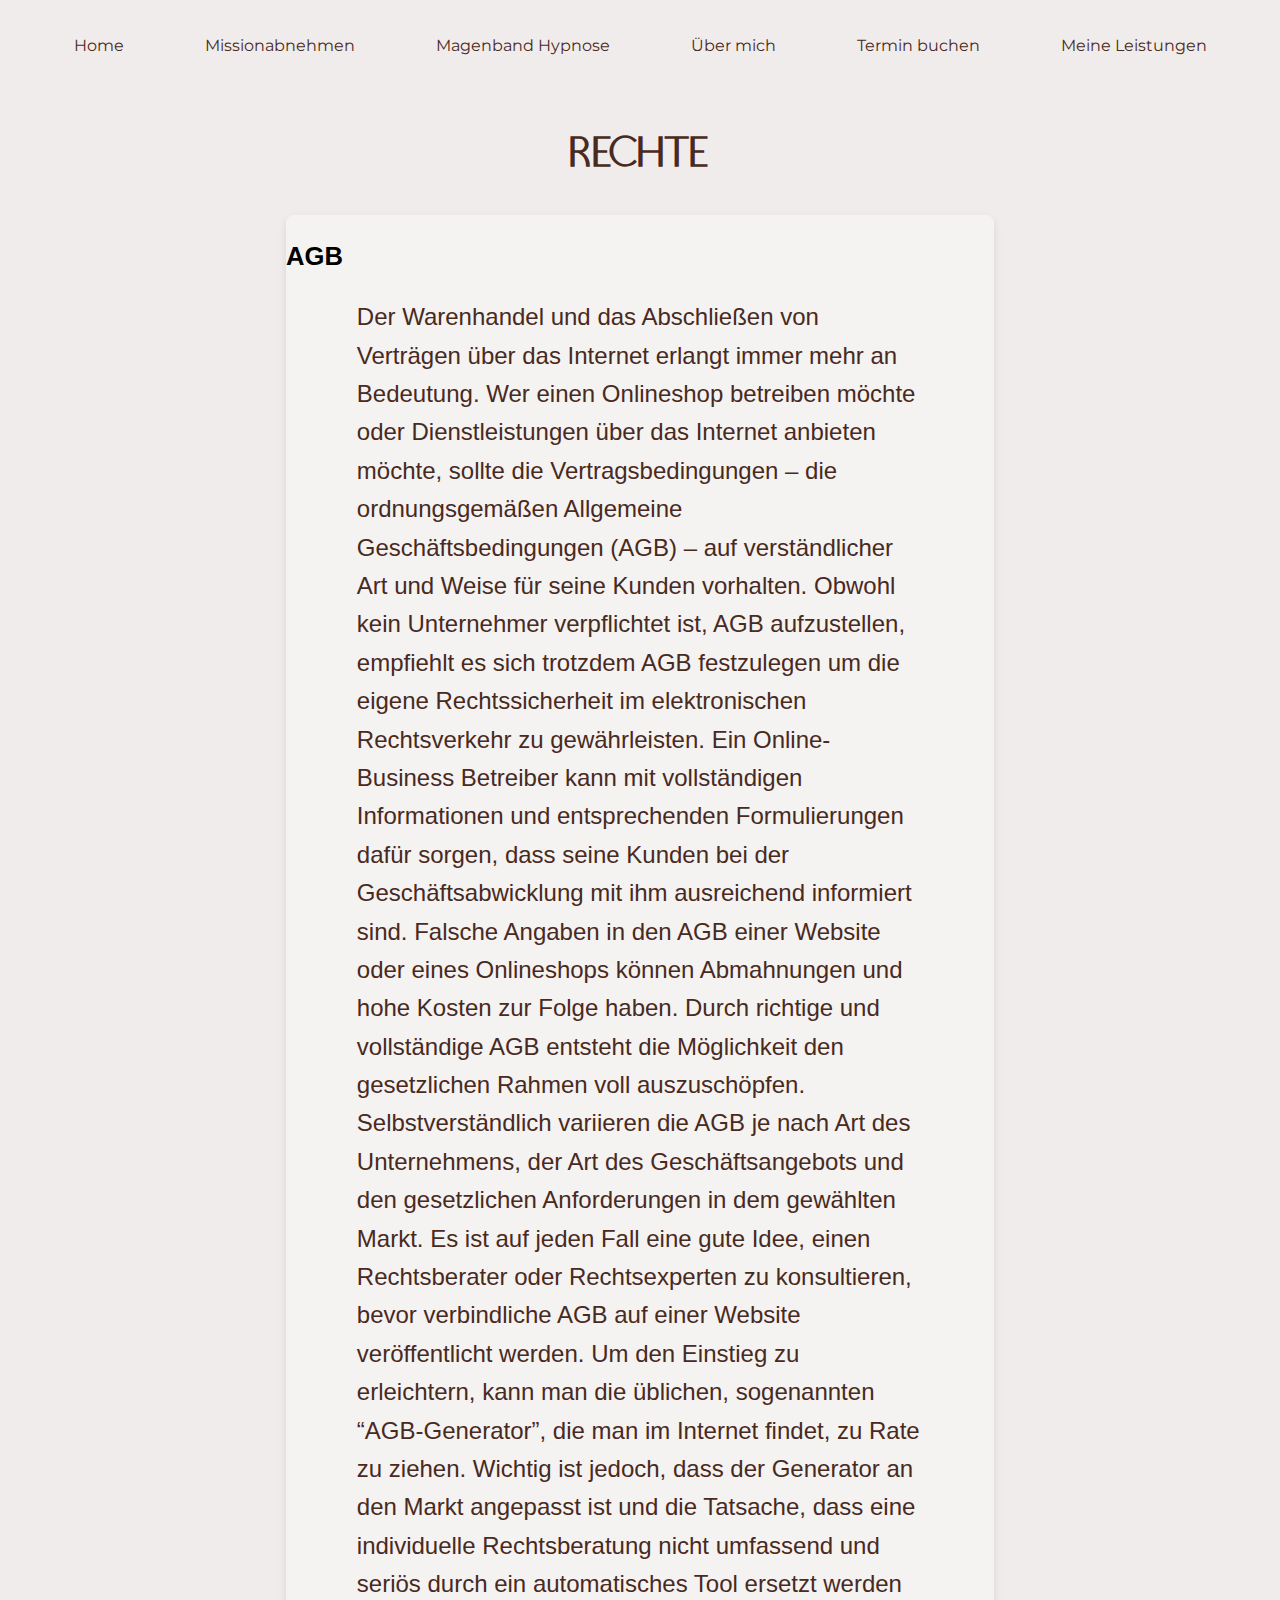
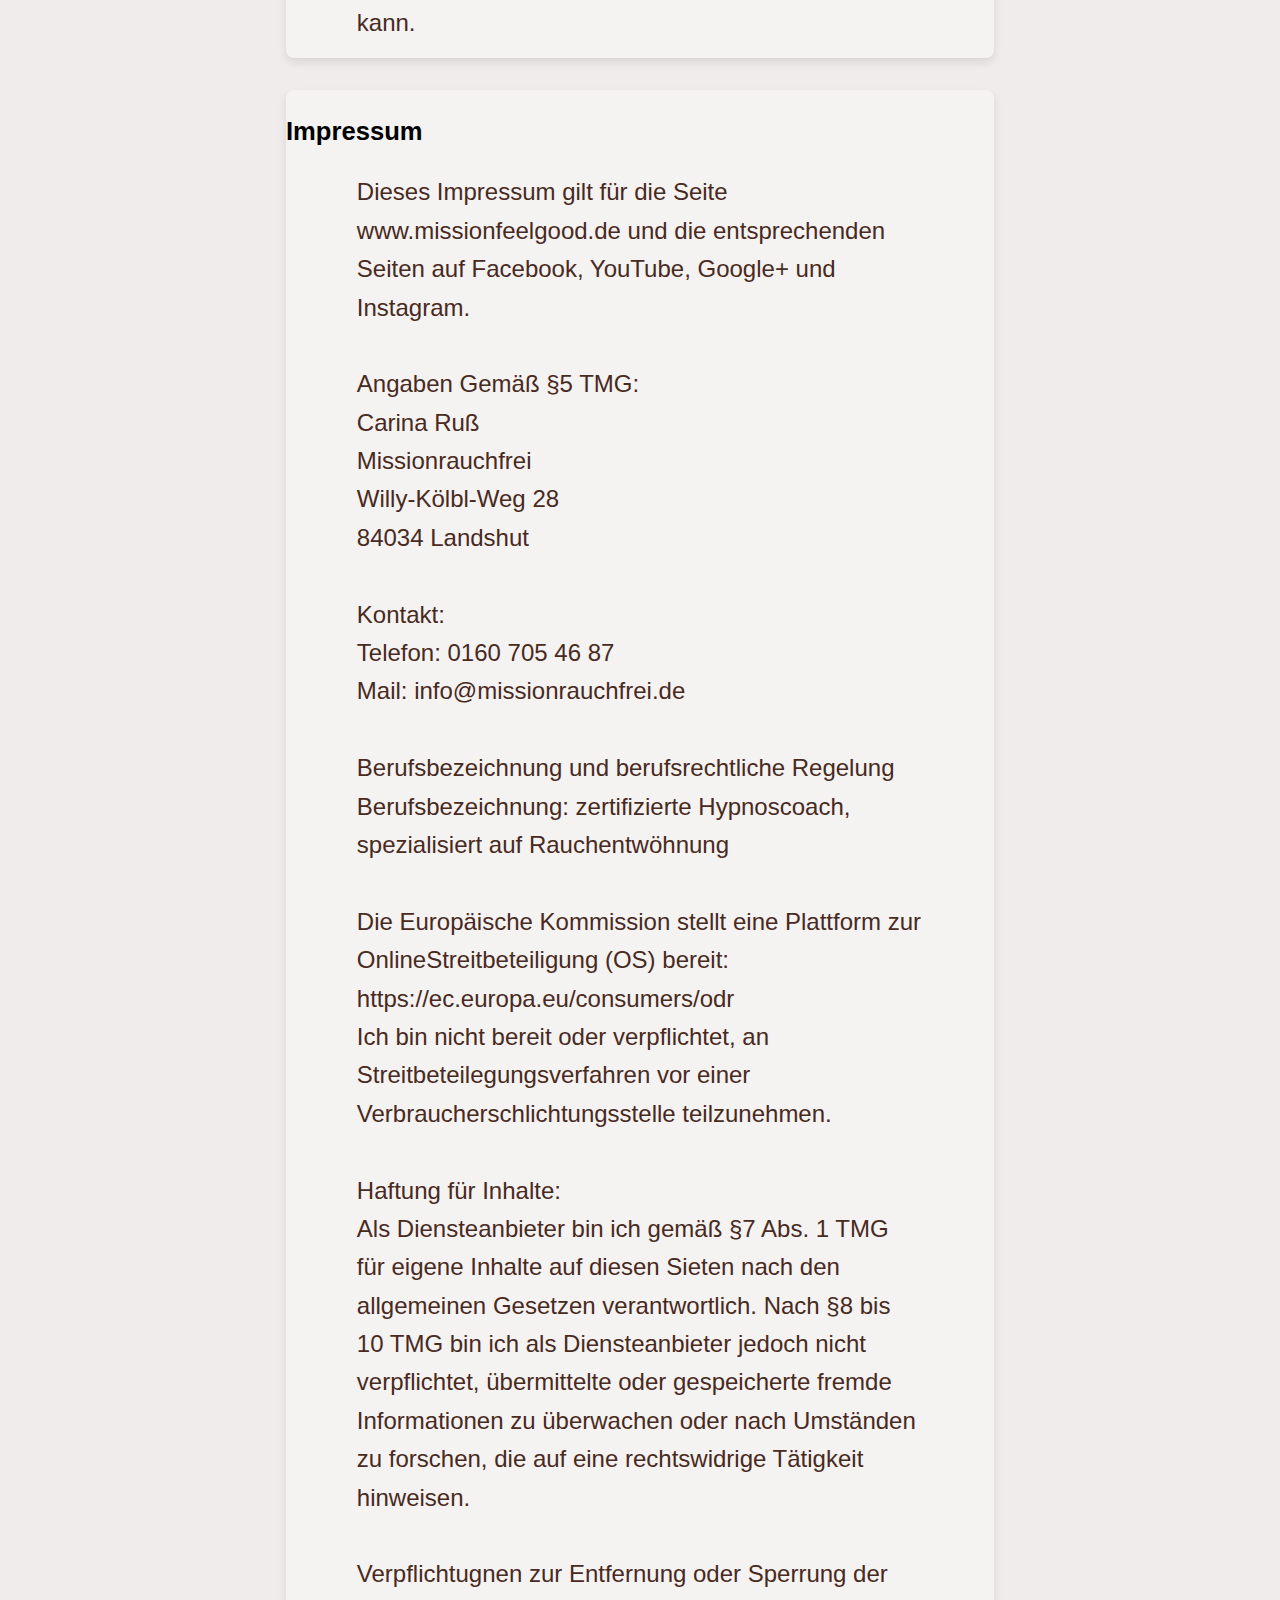
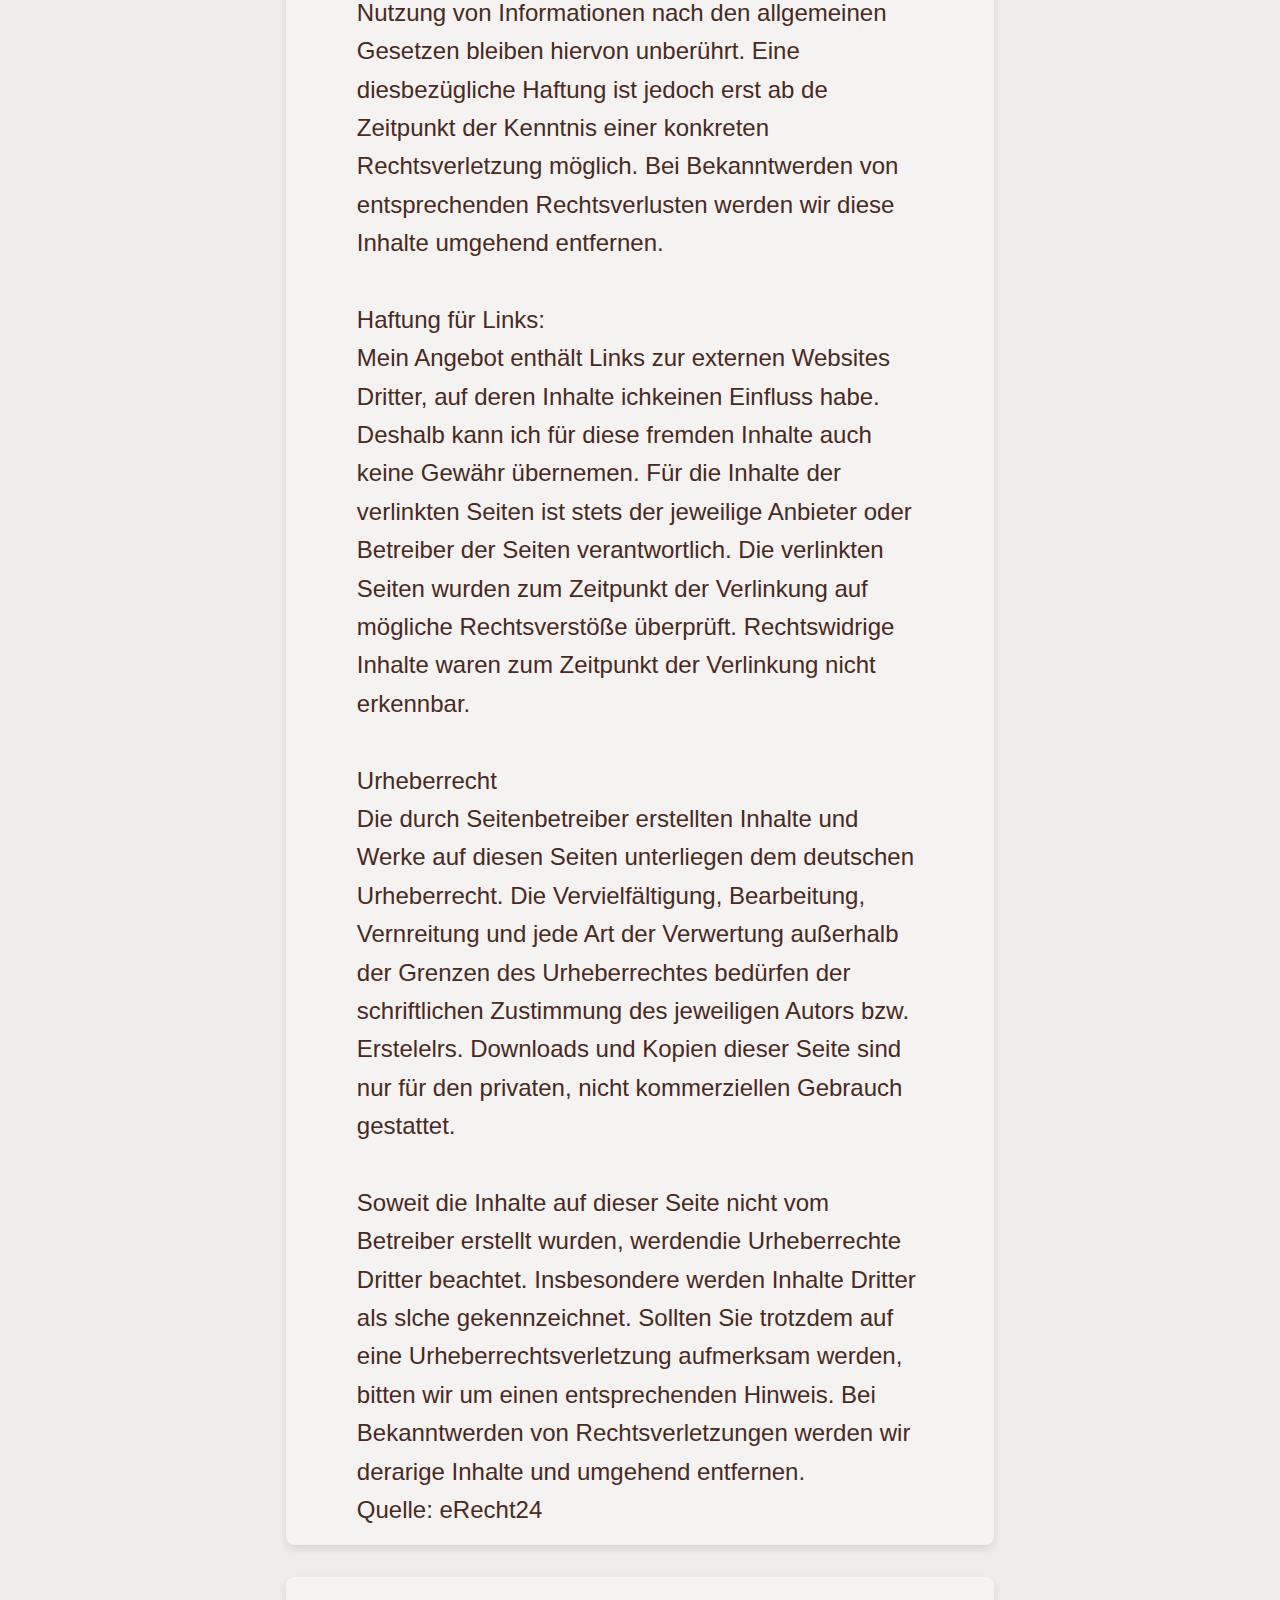
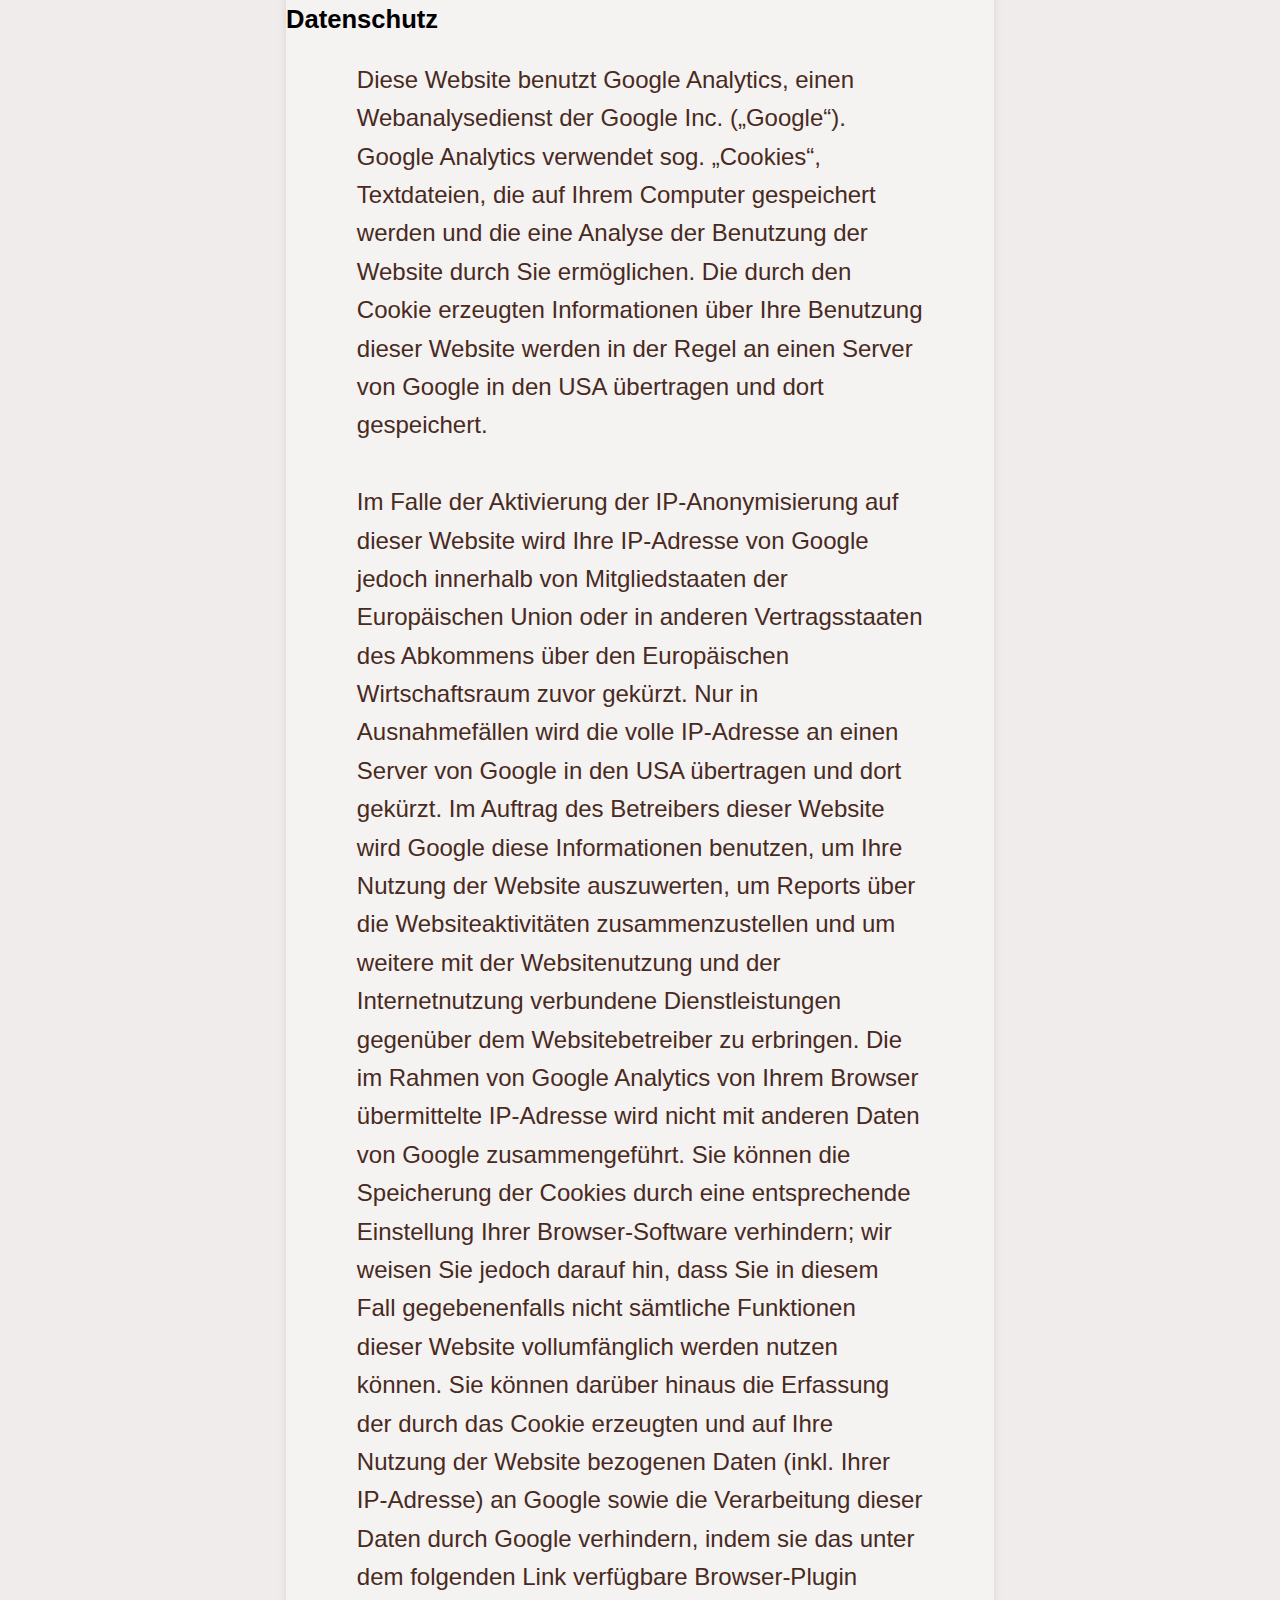
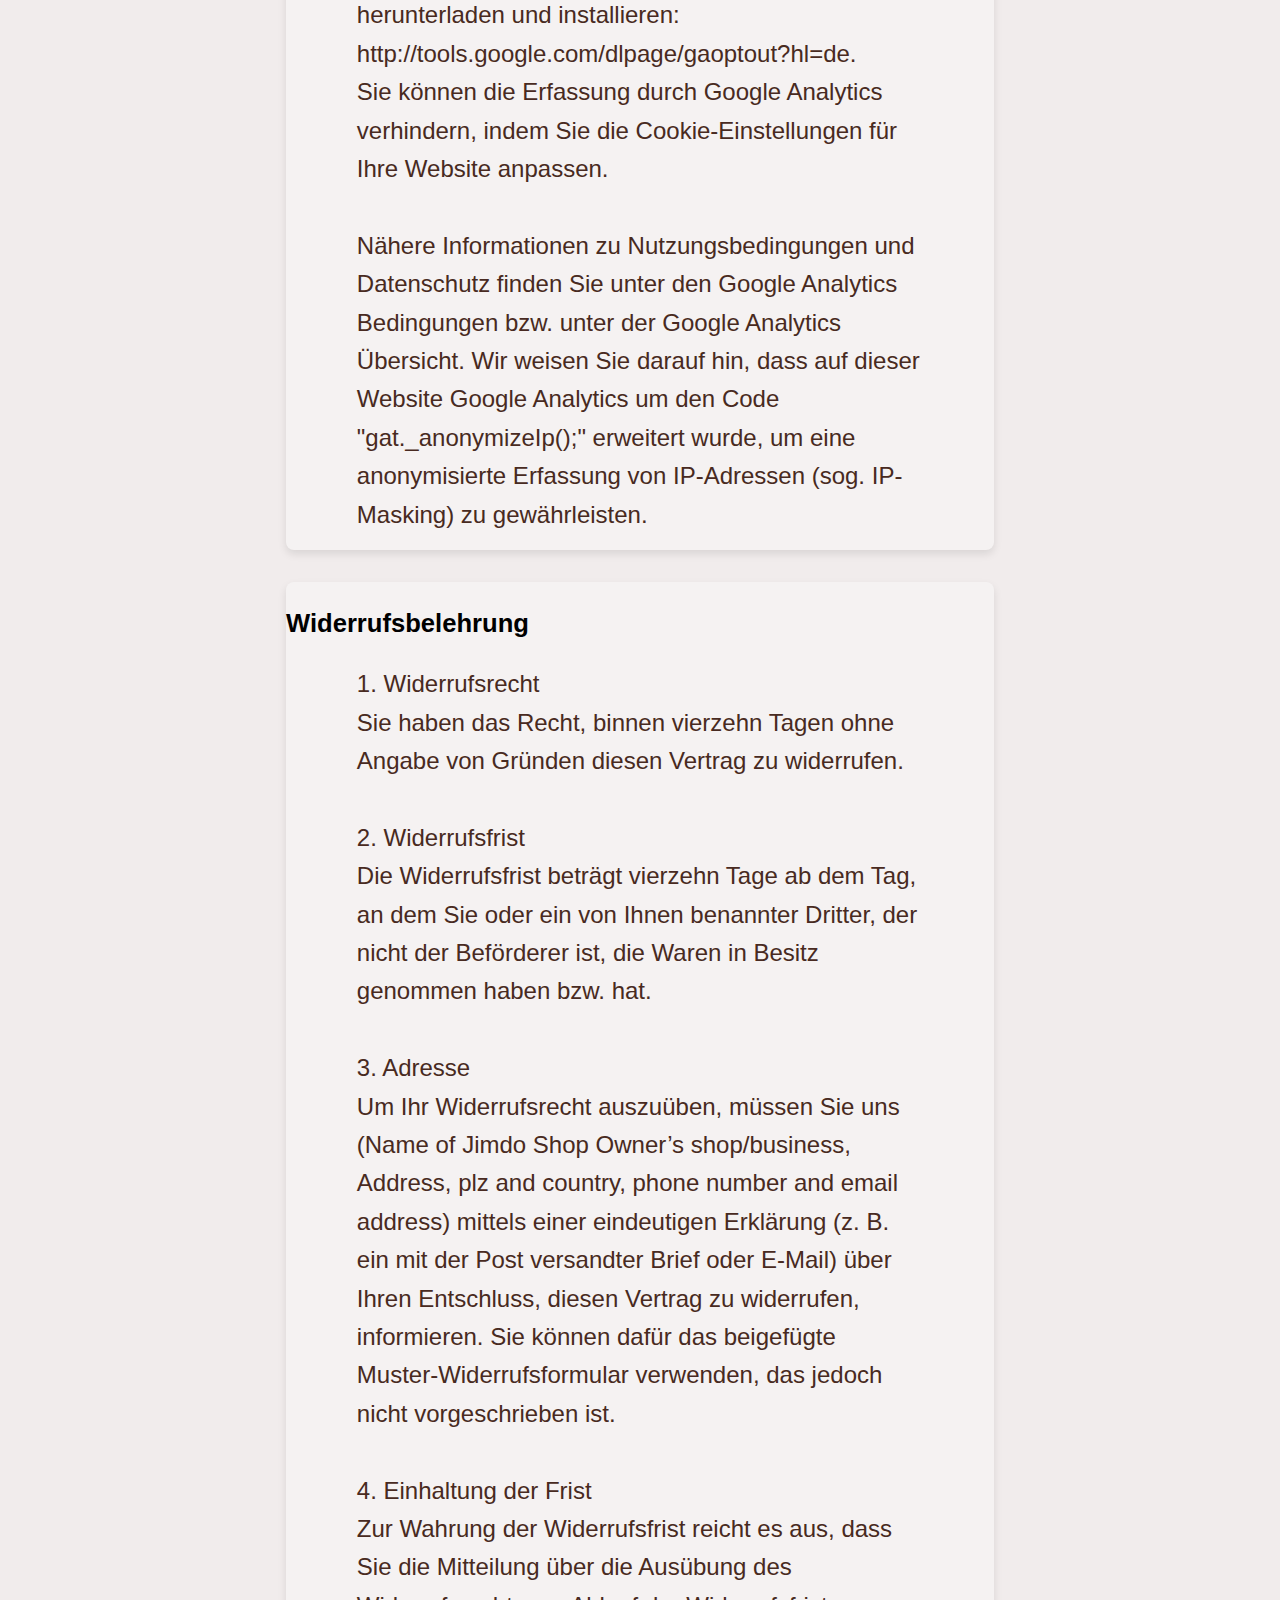
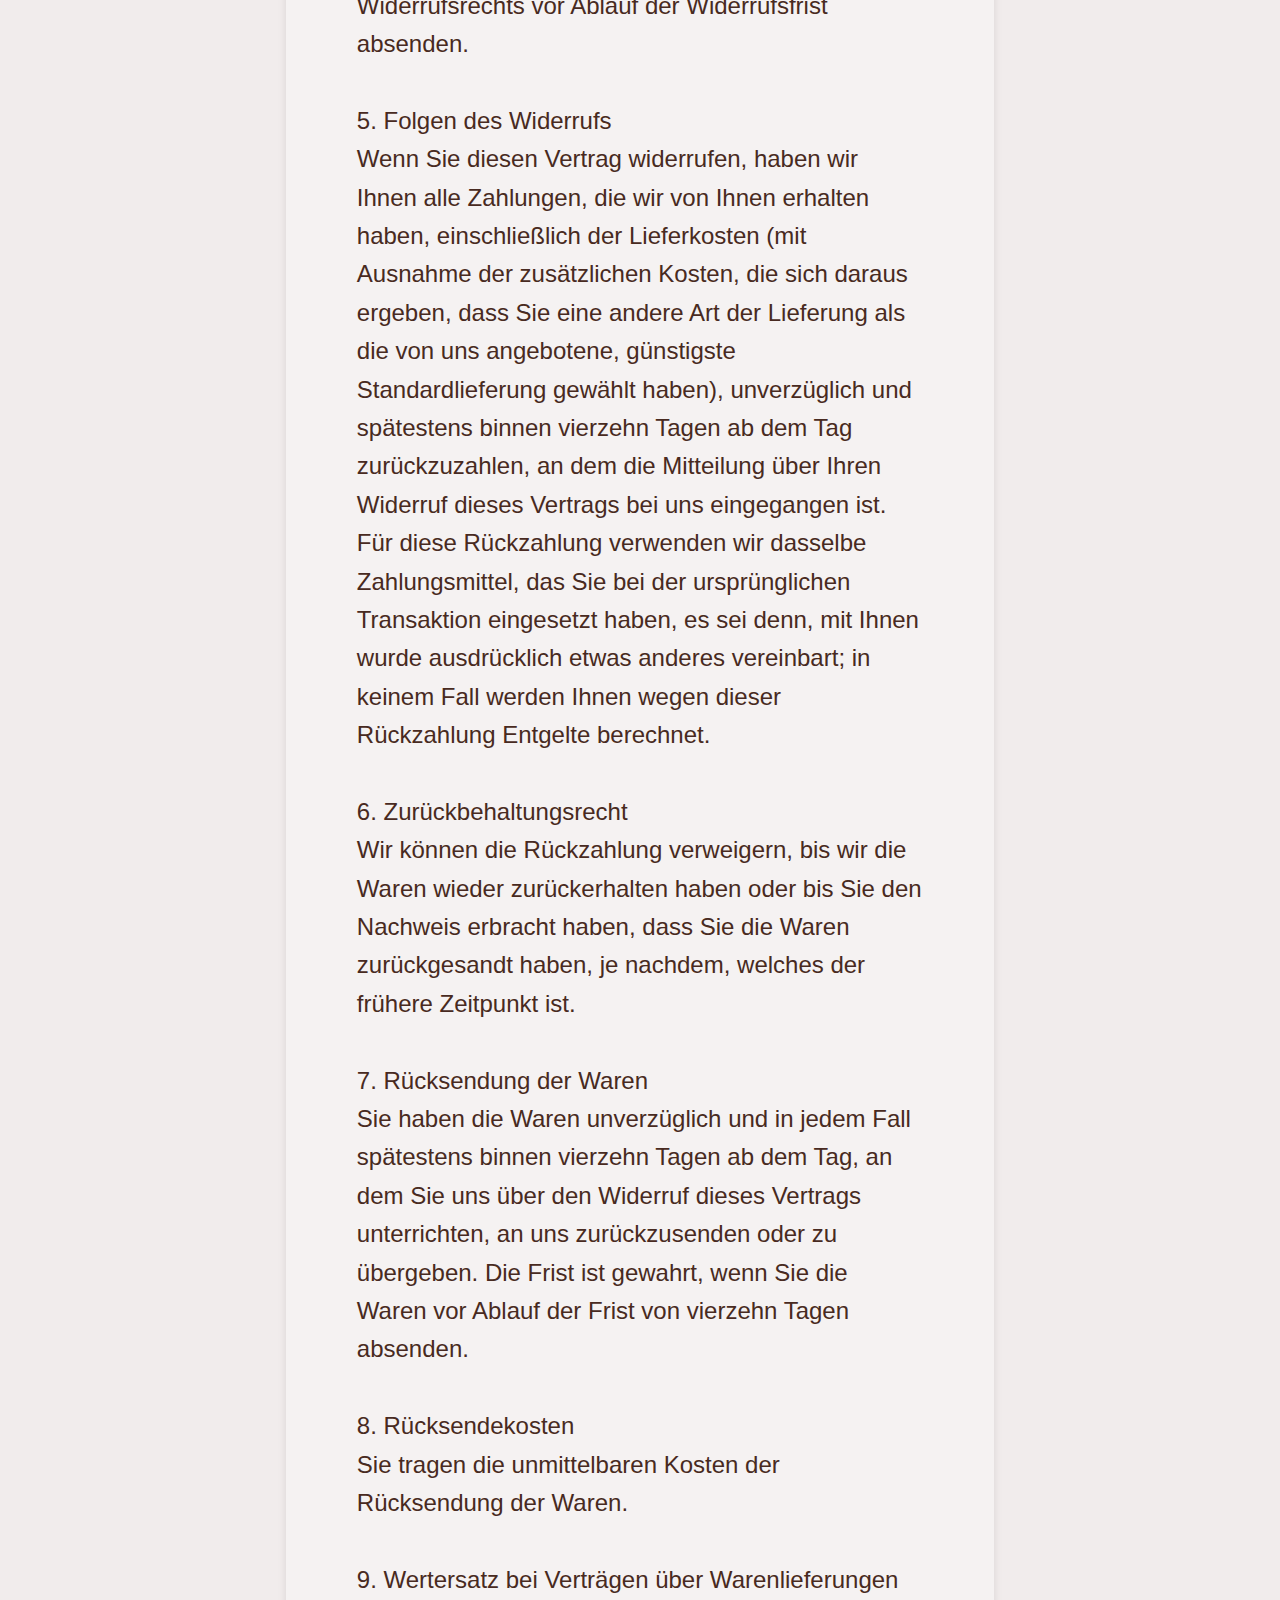
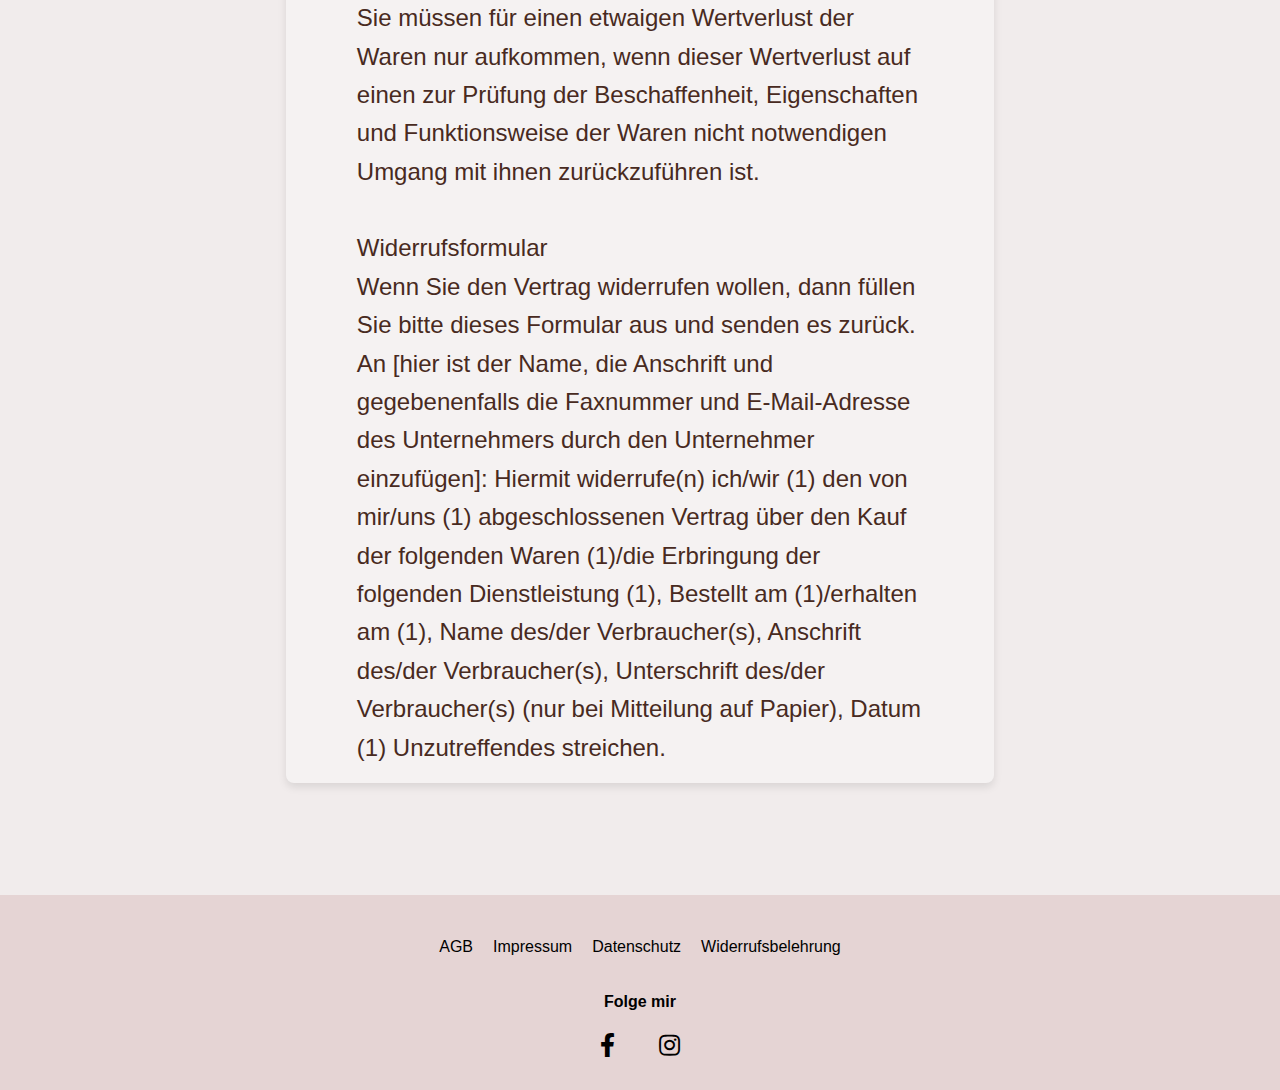
<file: Rechte.html>
<!DOCTYPE html>
<html lang="en">
<head>
    <meta charset="UTF-8">
    <meta http-equiv="X-UA-Compatible" content="IE=edge">
    <meta name="viewport" content="width=device-width, initial-scale=1.0">
    <link rel="stylesheet" href="style.css">
    <link rel="preconnect" href="https://fonts.gstatic.com" crossorigin> 
<link rel="preconnect" href="https://fonts.googleapis.com">
<link href="https://fonts.googleapis.com/css2?family=Merriweather:wght@300&display=swap" rel="stylesheet">  
<link href="https://fonts.googleapis.com/css2?family=Montserrat:wght@400;500&display=swap" rel="stylesheet">
<link rel="stylesheet" href="https://fonts.googleapis.com/css2?family=Material+Symbols+Outlined:opsz,wght,FILL,GRAD@20..48,100..700,0..1,-50..200" />  
<link rel="stylesheet" href="https://cdnjs.cloudflare.com/ajax/libs/font-awesome/5.15.3/css/all.min.css">

    <title>Missionabnehmen</title>
</head>
<body>
    <div id="header-placeholder"></div>
    <header id="myHeader">
        <nav class="main-nav">
            <div class="menu-icon" >
                <span class="material-symbols-outlined black" >menu</span>
              </div>
              <div class="menu">
                <div class="close-icon">
                  <span class="material-symbols-outlined black">close</span>
                </div>
            <ul>
                <li><a href="index.html">Home</a></li>
                <li><a href="Hypnose.html">Missionabnehmen</a></li>
                <li><a href="Hypnosemagenband.html">Magenband Hypnose</a></li>
                <li><a href="about.html">Über mich</a></li>
                <li><a href="http://missionfeelgood.rf.gd/booking.html">Termin buchen</a></li>
                <li><a href="Leistungen.html">Meine Leistungen</a></li>

                
            </ul>
        </nav>
    </header>


    <section class="banner3">
        <div id="Hypnose"></div>
        <h1>Rechte </h1>
        <div id="AGB"></div>
        <div class="text-container">
            <h2>AGB</h2>
            <p>
                Der Warenhandel und das Abschließen von Verträgen über das Internet erlangt immer mehr an Bedeutung. Wer einen Onlineshop betreiben möchte oder Dienstleistungen über das Internet anbieten möchte, sollte die Vertragsbedingungen – die ordnungsgemäßen Allgemeine Geschäftsbedingungen (AGB) – auf verständlicher Art und Weise für seine Kunden vorhalten. Obwohl kein Unternehmer verpflichtet ist, AGB aufzustellen, empfiehlt es sich trotzdem AGB festzulegen um die eigene Rechtssicherheit im elektronischen Rechtsverkehr zu gewährleisten. Ein Online-Business Betreiber kann mit vollständigen Informationen und entsprechenden Formulierungen dafür sorgen, dass seine Kunden bei der Geschäftsabwicklung mit ihm ausreichend informiert sind. Falsche Angaben in den AGB einer Website oder eines Onlineshops können Abmahnungen und hohe Kosten zur Folge haben. Durch richtige und vollständige AGB entsteht die Möglichkeit den gesetzlichen Rahmen voll auszuschöpfen.

                Selbstverständlich variieren die AGB je nach Art des Unternehmens, der Art des Geschäftsangebots und den gesetzlichen Anforderungen in dem gewählten Markt. Es ist auf jeden Fall eine gute Idee, einen Rechtsberater oder Rechtsexperten zu konsultieren, bevor verbindliche AGB auf einer Website veröffentlicht werden. Um den Einstieg zu erleichtern, kann man die üblichen, sogenannten “AGB-Generator”, die man im Internet findet, zu Rate zu ziehen. Wichtig ist jedoch, dass der Generator an den Markt angepasst ist und die Tatsache, dass eine individuelle Rechtsberatung nicht umfassend und seriös durch ein automatisches Tool ersetzt werden kann.    
            </p>

        </div>
        <div id="Imp"></div>
        <div class="text-container">
            <h2>Impressum</h2>
            <p>
                Dieses Impressum gilt für die Seite www.missionfeelgood.de und die entsprechenden Seiten auf Facebook, YouTube, Google+ und Instagram.<br><br>

                Angaben Gemäß  §5 TMG:<br>
                Carina Ruß<br>
                Missionrauchfrei<br>
                Willy-Kölbl-Weg 28<br>
                84034 Landshut<br><br>


                Kontakt:<br>
                Telefon: 0160 705 46 87<br>
                Mail: info@missionrauchfrei.de<br><br>

                Berufsbezeichnung und berufsrechtliche Regelung<br>
                Berufsbezeichnung: zertifizierte Hypnoscoach, spezialisiert auf Rauchentwöhnung<br><br>


                Die Europäische Kommission stellt eine Plattform zur OnlineStreitbeteiligung (OS) bereit:<br>
                https://ec.europa.eu/consumers/odr<br>
                Ich bin nicht bereit oder verpflichtet, an Streitbeteilegungsverfahren vor einer Verbraucherschlichtungsstelle teilzunehmen.<br><br>

                Haftung für Inhalte:<br>
                Als Diensteanbieter bin ich gemäß §7 Abs. 1 TMG für eigene Inhalte auf diesen Sieten nach den allgemeinen Gesetzen verantwortlich. Nach §8 bis 10 TMG bin ich als Diensteanbieter jedoch nicht verpflichtet, übermittelte oder gespeicherte fremde Informationen zu überwachen oder nach Umständen zu forschen, die auf eine rechtswidrige Tätigkeit hinweisen.<br><br>

                Verpflichtugnen zur Entfernung oder Sperrung der Nutzung von Informationen nach den allgemeinen Gesetzen bleiben hiervon unberührt. Eine diesbezügliche Haftung ist jedoch erst ab de Zeitpunkt der Kenntnis einer konkreten Rechtsverletzung möglich. Bei Bekanntwerden von entsprechenden Rechtsverlusten werden wir diese Inhalte umgehend entfernen.<br><br>

                Haftung für Links:<br>
                Mein Angebot enthält Links zur externen Websites Dritter, auf deren Inhalte ichkeinen Einfluss habe. Deshalb kann ich für diese fremden Inhalte auch keine Gewähr übernemen. Für die Inhalte der verlinkten Seiten ist stets der jeweilige Anbieter oder Betreiber der Seiten verantwortlich. Die verlinkten Seiten wurden zum Zeitpunkt der Verlinkung auf mögliche Rechtsverstöße überprüft. Rechtswidrige Inhalte waren zum Zeitpunkt der Verlinkung nicht erkennbar.<br><br>

                Urheberrecht<br>
                Die durch Seitenbetreiber erstellten Inhalte und Werke auf diesen Seiten unterliegen dem deutschen Urheberrecht. Die Vervielfältigung, Bearbeitung, Vernreitung und jede Art der Verwertung außerhalb der Grenzen des Urheberrechtes bedürfen der schriftlichen Zustimmung des jeweiligen Autors bzw. Erstelelrs. Downloads und Kopien dieser Seite sind nur für den privaten, nicht kommerziellen Gebrauch gestattet.<br><br>
                Soweit die Inhalte auf dieser Seite nicht vom Betreiber erstellt wurden, werdendie Urheberrechte Dritter beachtet. Insbesondere werden Inhalte Dritter als slche gekennzeichnet. Sollten Sie trotzdem auf eine Urheberrechtsverletzung aufmerksam werden, bitten wir um einen entsprechenden Hinweis. Bei Bekanntwerden von Rechtsverletzungen werden wir derarige Inhalte und umgehend entfernen.<br>
                Quelle: eRecht24
            </p>

        </div>
        <div id="Dat"></div>
        <div class="text-container">
            <h2>Datenschutz</h2>
            <p>
                Diese Website benutzt Google Analytics, einen Webanalysedienst der Google Inc. („Google“). Google Analytics verwendet sog. „Cookies“, Textdateien, die auf Ihrem Computer gespeichert werden und die eine Analyse der Benutzung der Website durch Sie ermöglichen. Die durch den Cookie erzeugten Informationen über Ihre Benutzung dieser Website werden in der Regel an einen Server von Google in den USA übertragen und dort gespeichert.<br><br>

                Im Falle der Aktivierung der IP-Anonymisierung auf dieser Website wird Ihre IP-Adresse von Google jedoch innerhalb von Mitgliedstaaten der Europäischen Union oder in anderen Vertragsstaaten des Abkommens über den Europäischen Wirtschaftsraum zuvor gekürzt. Nur in Ausnahmefällen wird die volle IP-Adresse an einen Server von Google in den USA übertragen und dort gekürzt. Im Auftrag des Betreibers dieser Website wird Google diese Informationen benutzen, 
                um Ihre Nutzung der Website auszuwerten, um Reports über die Websiteaktivitäten zusammenzustellen und um weitere mit der Websitenutzung und der Internetnutzung verbundene Dienstleistungen gegenüber dem Websitebetreiber zu erbringen. Die im Rahmen von Google Analytics von Ihrem Browser übermittelte IP-Adresse wird nicht mit anderen Daten von Google zusammengeführt. Sie können die Speicherung der Cookies durch eine entsprechende Einstellung Ihrer Browser-Software verhindern; wir weisen Sie jedoch darauf hin, dass Sie in diesem Fall gegebenenfalls nicht sämtliche Funktionen dieser Website vollumfänglich werden nutzen können. Sie können darüber hinaus die Erfassung der durch das Cookie erzeugten und auf Ihre Nutzung der Website bezogenen Daten (inkl. Ihrer IP-Adresse) an Google sowie die Verarbeitung dieser Daten durch Google verhindern, indem sie das unter dem folgenden Link verfügbare Browser-Plugin herunterladen und installieren: http://tools.google.com/dlpage/gaoptout?hl=de.<br>

                Sie können die Erfassung durch Google Analytics verhindern, indem Sie die Cookie-Einstellungen für Ihre Website anpassen.<br><br>

                Nähere Informationen zu Nutzungsbedingungen und Datenschutz finden Sie unter den Google Analytics Bedingungen bzw. unter der Google Analytics Übersicht. Wir weisen Sie darauf hin, dass auf dieser Website Google Analytics um den Code "gat._anonymizeIp();" erweitert wurde, um eine anonymisierte Erfassung von IP-Adressen (sog. IP-Masking) zu gewährleisten.
            </p>

        </div>
        <div id="Wid"></div>
        <div class="text-container">
            <h2>Widerrufsbelehrung</h2>
            <p>
                1. Widerrufsrecht<br>

                Sie haben das Recht, binnen vierzehn Tagen ohne Angabe von Gründen diesen Vertrag zu widerrufen.<br><br>
                2. Widerrufsfrist<br>

                Die Widerrufsfrist beträgt vierzehn Tage ab dem Tag, an dem Sie oder ein von Ihnen benannter Dritter, der nicht der Beförderer ist, die Waren in Besitz genommen haben bzw. hat.<br><br>
                3. Adresse<br>

                Um Ihr Widerrufsrecht auszuüben, müssen Sie uns (Name of Jimdo Shop Owner’s shop/business, Address, plz and country, phone number and email address) mittels einer eindeutigen Erklärung (z. B. ein mit der Post versandter Brief oder E-Mail) über Ihren Entschluss, diesen Vertrag zu widerrufen, informieren. Sie können dafür das beigefügte Muster-Widerrufsformular verwenden, das jedoch nicht vorgeschrieben ist.<br><br>
                4. Einhaltung der Frist<br>

                Zur Wahrung der Widerrufsfrist reicht es aus, dass Sie die Mitteilung über die Ausübung des Widerrufsrechts vor Ablauf der Widerrufsfrist absenden.<br><br>
                5. Folgen des Widerrufs<br>

                Wenn Sie diesen Vertrag widerrufen, haben wir Ihnen alle Zahlungen, die wir von Ihnen erhalten haben, einschließlich der Lieferkosten (mit Ausnahme der zusätzlichen Kosten, die sich daraus ergeben, dass Sie eine andere Art der Lieferung als die von uns angebotene, günstigste Standardlieferung gewählt haben), unverzüglich und spätestens binnen vierzehn Tagen ab dem Tag zurückzuzahlen, an dem die Mitteilung über Ihren Widerruf dieses Vertrags bei uns eingegangen ist. Für diese Rückzahlung verwenden wir dasselbe Zahlungsmittel, das Sie bei der ursprünglichen Transaktion eingesetzt haben, es sei denn, mit Ihnen wurde ausdrücklich etwas anderes vereinbart; in keinem Fall werden Ihnen wegen dieser Rückzahlung Entgelte berechnet.<br><br>
                6. Zurückbehaltungsrecht<br>

                Wir können die Rückzahlung verweigern, bis wir die Waren wieder zurückerhalten haben oder bis Sie den Nachweis erbracht haben, dass Sie die Waren zurückgesandt haben, je nachdem, welches der frühere Zeitpunkt ist.<br><br>
                7. Rücksendung der Waren<br>

                Sie haben die Waren unverzüglich und in jedem Fall spätestens binnen vierzehn Tagen ab dem Tag, an dem Sie uns über den Widerruf dieses Vertrags unterrichten, an uns zurückzusenden oder zu übergeben. Die Frist ist gewahrt, wenn Sie die Waren vor Ablauf der Frist von vierzehn Tagen absenden.<br><br>
                8. Rücksendekosten<br>

                Sie tragen die unmittelbaren Kosten der Rücksendung der Waren.<br><br>
                9. Wertersatz bei Verträgen über Warenlieferungen<br>

                Sie müssen für einen etwaigen Wertverlust der Waren nur aufkommen, wenn dieser Wertverlust auf einen zur Prüfung der Beschaffenheit, Eigenschaften und Funktionsweise der Waren nicht notwendigen Umgang mit ihnen zurückzuführen ist.<br><br>
                Widerrufsformular<br>

                Wenn Sie den Vertrag widerrufen wollen, dann füllen Sie bitte dieses Formular aus und senden es zurück.
                An [hier ist der Name, die Anschrift und gegebenenfalls die Faxnummer und E-Mail-Adresse des Unternehmers durch den Unternehmer einzufügen]:
                Hiermit widerrufe(n) ich/wir (1) den von mir/uns (1) abgeschlossenen Vertrag über den Kauf der folgenden Waren (1)/die Erbringung der folgenden Dienstleistung (1), Bestellt am (1)/erhalten am (1), Name des/der Verbraucher(s), Anschrift des/der Verbraucher(s), Unterschrift des/der Verbraucher(s) (nur bei Mitteilung auf Papier), Datum
                (1) Unzutreffendes streichen.
            </p>

        </div>





        <div class="platzhalter" style="padding-bottom: 3rem;"></div>
        </section>


        <footer class="footer">
            <div class="container1">
                <div class="footer-content">
                    <div class="footer-links">
                        <ul>
                            <li><a href="Rechte.html#AGB">AGB</a></li>
                            <li><a href="Rechte.html#Imp">Impressum</a></li>
                            <li><a href="Rechte.html#Dat">Datenschutz</a></li>
                            <li><a href="Rechte.html#Wid">Widerrufsbelehrung</a></li>
                        </ul>
                    </div>
                    <div class="social-links">
                        <h4>Folge mir</h4>
                        <a href="https://www.facebook.com/Missionrauchfrei/" target="_blank" rel="noopener noreferrer"><i class="fab fa-facebook-f" ></i></a>
                            <a href="https://www.instagram.com/missionabnehmen.de/" target="_blank" rel="noopener noreferrer"><i class="fab fa-instagram"></i></a>
                    </div>
                </div>
            </div>
        </footer>
    
    
    


    <script src="main.js"></script>
</body>
</html>
</file>
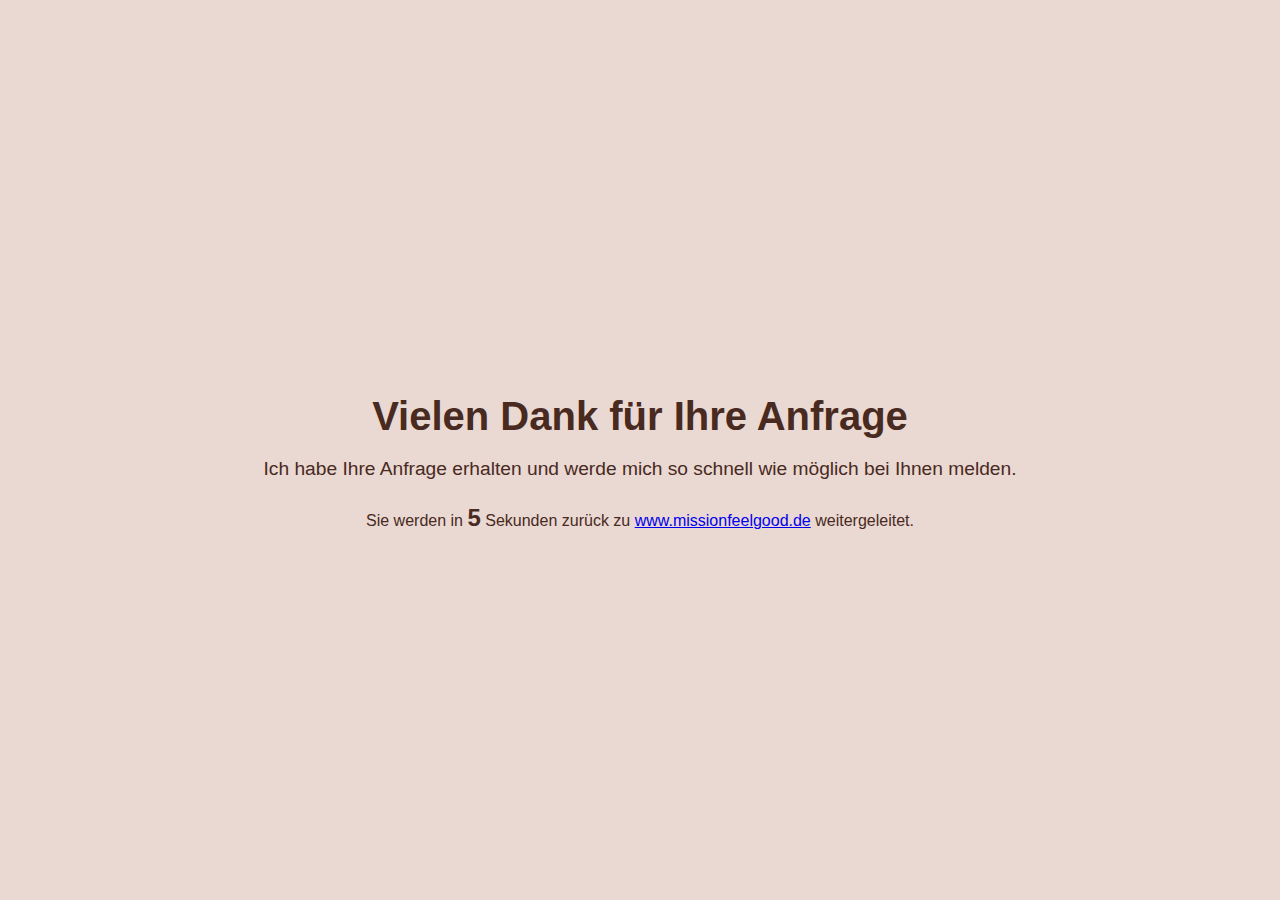
<file: thankyou.html>
<!DOCTYPE html>
<html lang="en">
<head>
  <meta charset="UTF-8">
  <meta name="viewport" content="width=device-width, initial-scale=1.0">
  <title>Vielen Dank für Ihre Anfrage</title>
  <style>
    body {
      font-family: Arial, sans-serif;
      display: flex;
      justify-content: center;
      align-items: center;
      height: 100vh;
      margin: 0;
      padding: 0;
      background-color: #ead8d3;
      color: #482a21;
    }
    .container {
      text-align: center;
    }
    h1 {
      font-size: 2.5rem;
      margin-bottom: 1rem;
    }
    p {
      font-size: 1.2rem;
      margin-bottom: 1.5rem;
    }
    .counter {
      font-size: 1.5rem;
      font-weight: bold;
    }
  </style>
</head>
<body>
  <div class="container">
    <h1>Vielen Dank für Ihre Anfrage</h1>
    <p>Ich habe Ihre Anfrage erhalten und werde mich so schnell wie möglich bei Ihnen melden.</p>
    <div>
      Sie werden in <span class="counter">5</span> Sekunden zurück zu <a href="https://www.missionfeelgood.de">www.missionfeelgood.de</a> weitergeleitet.
    </div>
  </div>
  <script>
    let counter = document.querySelector('.counter');
    let countdown = 5;

    const countdownInterval = setInterval(() => {
      countdown--;
      counter.textContent = countdown;

      if (countdown === 0) {
        clearInterval(countdownInterval);
        window.location.href = "http://www.missionfeelgood.de";
      }
    }, 1000);
  </script>
</body>
</html>
</file>
<file: style.css>
@font-face {
    font-family: 'BOOWIE Regular';
    font-style: normal;
    font-weight: normal;
    src: local('BOOWIE Regular'), url('BOOWIE.woff') format('woff');
    }
*,
*::before,
*::after {
  box-sizing: border-box;
}
:root {
    --praesision-font-size: calc(4vw + 4vh);
    --praesision-font-size-responsive: calc(3.5vw + 3.5vh);
    --golden-ratio: 1.618;
    --webas-font-size: calc(var(--praesision-font-size) / var(--golden-ratio));
    --kopf-font-size: calc(var(--webas-font-size) / (var(--golden-ratio) * 1.8));
    --royale-blue: #4169e1;
    
}
@media (max-width: 768px) {
    :root {
        --praesision-font-size: calc(3.5vw + 3.5vh);
    }
}
html{
    height: 100%;
    margin: 0;
    padding: 0;
}
body {
    font-family: 'Raleway', sans-serif;
    margin: 0;
    padding: 0;
    overflow-x: hidden;
    height: 100%;
}
#header-placeholder {
    height: 8vh; 
    display: none;
    width: 100%;
}


/* Header */


header {
    background-color: #f1ecec;
    padding: 4vh 20px 0vh 20px;
    z-index: 999;
    position: relative; /* Ändern Sie dies zu 'relative' */
    visibility: visible;
    opacity: 1;
    transition: opacity 0.5s ease-in-out;
    width: 100%;
}

.sticky {
    position: fixed;
    top: 0;
    background-color: #ead8d3;
    transition: opacity 0.5s ease-in-out;
    visibility: hidden;
    opacity: 0;
    padding-bottom: 2rem;
    box-shadow: 0px 3px 10px rgba(0, 0, 0, 0.5);
    
}

  
  #myHeader {
    transition: box-shadow 0.5s, opacity 0.5s;
}


.sticky-visible {
    box-shadow: 0px 3px 10px rgba(0, 0, 0, 0.5);
    opacity: 1; 
}



.main-nav {
    text-align: center;
}

.main-nav ul {
    list-style-type: none;
    padding: 0;
    margin: 0;
    display: inline-flex;
}

.main-nav li {
    margin: 0 4.5vh;
}

.main-nav a {
    font-family: 'Montserrat', Arial, sans-serif;
    font-size: 1em;
    text-decoration: none;
    color: #482a21;
    padding-bottom: 3px;
}


.main-nav a {
    position: relative;
}

.main-nav a::after {
    content: "";
    position: absolute;
    left: 0;
    bottom: -2px;
    height: 3px;
    width: 0;
    background-color: #482a21;
    transition: width 0.3s;
}

.main-nav a:hover::after {
    width: 100%;
}

/**/
.no-scroll {
    overflow: hidden;
    height: 100%; /* Dies verhindert das Scrollen auf einigen mobilen Geräten */
}

/*Hamburger Header*/
.menu-icon {
    font-size: 24px;
    cursor: pointer;
    display: none;
  }

.close-icon {
    display: none;
  }

.menu.active .close-icon {
    display: block;
}
  
.menu-icon.hidden {
    display: none;
}
  
@media screen and (max-width: 950px) {
    .menu-icon-raised {
        top: 50%;
        transform: translateY(-50%);
      }
    
    .menu-icon {
      display: block;
      position: absolute;
      right: 5%;
      
    }
  
    .menu {
        display: block;
        position: fixed;
        top: 0;
        left: 0;
        width: 100%;
        height: 100%;
        background-color: #ead8d3;
        z-index: 999;
        text-align: left;
        padding-top: 60px;
        opacity: 0;
        transition: opacity 0.5s;
        pointer-events: none; /* Fügen Sie diese Zeile hinzu */
    }
      
    .menu.active {
        opacity: 1 !important;
        pointer-events: auto;

    }
      
    .menu ul {
      flex-direction: column;
      align-items: left;
      justify-content: left;
      padding-left: 3rem;
      margin: 0;
      padding-top: 4rem;

    }
  
    .menu li {
      margin: 3px 0;
      position: relative;
    }
    .menu li:not(:last-child)::after {
        content: "";
        display: block;
        height: 1px;

        margin: 10px 0;
    }
    .menu a {
      color: black;
      text-decoration: none;
      text-transform: uppercase;
      font-size: calc(var(--kopf-font-size) * 2);
    }
    .main-nav li:last-child a{
        all: unset;
        font-family: 'Montserrat', Arial, sans-serif;
        font-size: calc(var(--kopf-font-size) * 2);
        text-transform: uppercase;
        color: black;
        padding-bottom: 3px;
    }
    /* .main-nav li:last-child a:hover {
        Letze element der Li im Menu Activ
      } */
}
  
.material-symbols-outlined {
    font-variation-settings:
      'FILL' 0,
      'wght' 400,
      'GRAD' 0,
      'opsz' 48
}

.black.material-symbols-outlined {
    color: #000; /* Schwarz */
}
  
  .material-symbols-outlined {
    display: inline-block;
    text-align: center;
    vertical-align: middle;
    color: white;
    font-size: 2.5;
}
.material-symbols-outlinedone{
    color: black;
}
.material-symbols-outlined:hover{
    scale: 1.2;
    transition: .5s;
}
.close-icon {
position: absolute;
top: 25px;
right: 25px;
font-size: 24px;
cursor: pointer;
display: none;
}





.banner1{
    min-height: 100vh;
    background-color: #f1ecec;
    display: flex;
    align-items: stretch;
    padding: 3rem 50px; 
    position: relative;
}

.banner1 img {
    display: block;
    max-width: 40%;
    object-fit: cover;
    flex-shrink: 0;
}

.banner1 h1 {
    font-size: 2.6em;
    margin-bottom: 20px; 
    text-align: left;
    color: #482a21;
    font-family: "BOOWIE Regular";
}
.tc{
    width: 100%; 
    text-align: center;
}
.banner1 h2 {
    font-size: 1.5em;
    text-align: left;
    color: #482a21;
}

.banner1 p {
    font-size: 1.5em;
    text-align: left;
    color: #482a21;
}
.banner1 a{
    color: #482a21;
}
.banner1 a:hover{
    color: #735248;
}
.description a{
    color: #482a21;
}
.description a:hover{
    color: #735248;
}
@media (max-width: 1200px) {
    .banner1 {
        flex-direction: column;
        justify-content: center;
        padding: 0;
    }

    .banner1 h1 {
        font-size: 3em;

        text-align: center;
    }

    .banner3 h1 {
        font-size: 3em;

        text-align: center;
    }


    .banner1 h3 {
        font-size: 1.3rem;
        margin-bottom: 20px;
        line-height: 1.7;
        color: #482a21; 
    }
    .banner1 p {
        font-size: 1.3em;
    }
    .banner3 p {
        font-size: 1.3em;
        
    }
    .banner1 img {
        max-width: 50%;
    }
    .tc{
        all: unset;
    }
}

@media (max-width: 600px) {
    .banner1 h1 {
        font-size: 1.7rem;
        padding: 2rem 0rem;
        text-align: center;
    }
    .banner3 h1 {
        font-size: 2.4rem !important;
        padding: 2rem 0rem;
        text-align: center;

    }
    .banner1 img {
        max-width: 70%;
    }
    .banner1 h2 {
        font-size: 1rem;
 
    }
}
@media (max-width: 400px) {
    .banner3 h1 {
        font-size: 1.5rem !important;
        padding: 2rem 0rem;
        text-align: center;

    }
}
@media (max-width: 768px) {
    .banner1 {
        flex-direction: column;
        align-items: center;
    }

    .text-containerA {
        width: 100%;
        max-width: none !important; 
    }

    .text-containerA h1, .text-containerA p {
        width: 80%;
        margin: 0 auto;
    }

    .banner1 img {
        max-width: 100%;
    }
}

.text-container {
    width: 60%; /* Sie können diese Breite nach Ihren Wünschen anpassen */
    max-width: 1200px;
    margin: 1rem auto;
    text-align: left;
    box-shadow: 0px 4px 8px rgba(0, 0, 0, 0.1); /* Fügt einen Schatten hinzu */
    border-radius: 8px; /* Rundet die Ecken ab */
    background-color: #f5f2f2; /* Hintergrundfarbe */
}

.text-containerA{
    margin: 1rem auto;
    display: flex;
    flex-direction: column;
    justify-content: center; /* Zentriert den Inhalt vertikal */
    box-shadow: 0px 4px 8px rgba(0, 0, 0, 0.1); /* Fügt einen Schatten hinzu */
    border-radius: 8px; /* Rundet die Ecken ab */
    padding: 20px; /* Fügt etwas Innenabstand hinzu */
    background-color: #f5f2f2; /* Hintergrundfarbe */
    max-width: 50%;
    flex: 1;
    align-items: center;
}
.text-containerB {
    width: 60%; /* Sie können diese Breite nach Ihren Wünschen anpassen */
    max-width: 1200px;
    margin: 1rem auto;
    text-align: left;
    box-shadow: 0px 4px 8px rgba(0, 0, 0, 0.1); /* Fügt einen Schatten hinzu */
    border-radius: 8px; /* Rundet die Ecken ab */
    background-color: #f5f2f2; /* Hintergrundfarbe */
}

.text-containerA h1{
    text-align: center;
}
.text-containerA p{
    text-align: center;
}

.text-container p {
    font-size: 1.3em;
    line-height: 1.6;
    text-align: center; /* Ausrichtung des Textes: linksbündig, aber voll ausgerichtet */
    width: 80%;
    margin: 1rem auto;

}
.text-containerB p {
    font-size: 1.3em;
    line-height: 1.6;
    text-align: center; /* Ausrichtung des Textes: linksbündig, aber voll ausgerichtet */
    width: 80%;
    margin: 1rem auto;

}
@media (max-width: 600px) {
    .bg-image {
        background-image: url('BlumenCarina.jpg');
        background-size: cover;
        background-position: center;
    }

    .banner1 img {
        display: none; /* Das <img> wird ausgeblendet */
    }
}







.text-container h2{
    font-size: 1.6rem;
    line-height: 1.6;
    text-align: left;
}


@media (max-width: 768px) {
    
    
    .text-container {
        width: 80% !important;
    }
    .text-containerB {
        width: 100% !important;
        text-align: center;
    }
    

    .banner2 h1 {
        font-size: 3em;
        padding: 4rem 20px 0 20px;
        text-align: center;
    }
    .banner2 h2{
        font-size: 3em;
        padding: 4rem 20px 0 20px;
        text-align: center;
    }
    .test h1{
        font-size: 3em;
        text-align: center;
    }
    .banner1 h2 {
        font-size: 1.5rem;
        margin-bottom: 20px; 
    }
    .banner2 p {
        font-size: 1.5em;
    }
    .img-container p{
        font-size: 1.5eem;
    }
    
}

@media (max-width: 600px) {
    .banner2 h1 {
        font-size: 1.9em !important;
    }
    .test h1{
        font-size: 1.8em ; 
    }

    .banner2 h2 {
        font-size: 2rem !important;
    }

    .banner1 h1, .banner1 p, .banner1 a {
        color: white !important; /* Textfarbe wird auf Weiß gesetzt */
    }
}

@media (max-width: 450px) {
    .text-containerB{
        
        width: 100% !important;
    }
  .text-containerB p {
    font-size: 1rem !important;
  }
  .text-container p{
    font-size: 1rem;
  }
  .test h1{
    font-size: 1.8rem !important;
  }
}







.centered-text-container{
    position: relative;
    width: 100%;
    min-height: 50vh;
    overflow: hidden;

    box-shadow: 0px 4px 8px rgba(0, 0, 0, 0.1);
    border-radius: 8px;
    padding: 20px;
    margin: 0 auto;
    max-width: 80%;
    background-color:#f5f2f2; /* oder eine andere Farbe deiner Wahl */
}
.centered-text {
    width: 100%;
    text-align: center;
    position: absolute;
    top: 0%;
    left: 50%; /* Der Text startet außerhalb des Bildschirms */
    transition: all 1s; /* Animation hinzufügen */
    opacity: 0; /* Text ist unsichtbar */
}

.centered-text h1{
    font-size: calc(var(--webas-font-size) / 2);
    font-family: 'Montserrat', Arial, sans-serif;
    font-weight: 400;
}

.centered-text p {
    text-align: center;
    font-size: calc(var(--webas-font-size) / 3.5);
    /* font-family: 'Montserrat', Arial, sans-serif; */
    font-weight: 400;
    max-width: 60%;
    margin: 0 auto;
}

.centered-text.active {
    left: 50%;
    transform: translateX(-50%);
    opacity: 1; /* Text wird sichtbar */
}


.adjectives-container {
    /* Zentrieren Sie den Container in der Mitte des Bildschirms */
    position: absolute;
    top: 50%;
    left: 50%;
    transform: translate(-50%, -50%);
    text-align: center;
  }
  
  .adjective {
    /* Stellen Sie sicher, dass die Adjektive zunächst versteckt sind */
    opacity: 0;
    font-size: 3em; /* oder die gleiche Größe wie Ihre "Websites"-Schrift */
    transition: opacity 1s;
  }
  
  .adjective.active {
    /* Die 'active' Klasse zeigt das Adjektiv an */
    opacity: 1;
  }
  

/* Pagination */
.pagination {
    position: absolute;
    bottom: 10px;  /* Abstand vom unteren Rand des Containers */
    left: 50%;
    transform: translateX(-50%);
    z-index: 10;  /* Stellen Sie sicher, dass die Dots über dem Text liegen */
    display: flex;
    justify-content: center;
    align-items: center;
}

.pagination-dot {
    width: 10px;
    height: 10px;
    background-color: #c1aba5;
    border-radius: 50%;
    margin: 0 5px;
    cursor: pointer;
}

.pagination-dot.active {
    background-color: #482a21
}

@media screen and (max-width: 768px) {
    .centered-text h1{
        font-size: calc(var(--webas-font-size) / 1.3);
    }
    .centered-text p{
        font-size: calc(var(--webas-font-size) / 2.5);;
    }
    .pagination-dot{
        width: 7px;
        height: 7px;
    }
}
@media (max-width: 480px) {

    .centered-text h1{
        font-size: 2rem !important;
        margin-bottom: 1rem !important;
    }
    .centered-text p{
        font-size: 16px !important;
        max-width: 100% !important;  /* Überschreibe die max-width Regel */
        width: 80% !important;  /* Setze die Breite auf 100% */
        margin: 0 auto;  /* Zentriert den Text */
    }
    .pagination-dot{
        width: 6px;
        height: 6px;
    }
  }





  .test {
    min-height: 10vh;
    background-color: #ede5e5;
    border:  #ede5e5 solid 1px;
    font-family: 'Raleway', sans-serif;
    display: flex; /* Hinzugefügt */
    align-items: center; /* Hinzugefügt */
    justify-content: center; /* Hinzugefügt */
    overflow:visible; /* Hinzugefügt */

}

.test h1 {
    font-family: "BOOWIE Regular";
    margin-top: 3rem;
    text-align: center;
    /* padding: 4rem 2rem 2rem 2rem; */
    font-size: 2.7em;
    color: #321d17;
    box-sizing: border-box;

}
.test p{
    width: 70%;
    text-align: center;
    margin: 2rem auto;
    box-sizing: border-box;
}

.containtertest{
    padding: 0rem;
    background-color: #ede5e5;
    width: 100%; /* Hinzugefügt */
    display: flex; /* Hinzugefügt */
    justify-content: center; /* Hinzugefügt */
    align-items: center; /* Hinzugefügt */
}
.sticky_parent{
    height: 300vh;

}
.stickytest{
    overflow: hidden;
    position: sticky;
    top: 0;
    height: 100vh;

}
.scroll_section{
    background-color: #ede5e5;
    position: absolute;
    top: 0;
    height: 100%;
    width: 300vw;
    will-change: transform;
    display: flex;
    justify-content: space-between;
    align-items: center;
    padding: 0 5vw;

}


img{
    width: 600px;
    height: 60%;
    object-fit: cover;
    object-position: center;
    box-shadow: 0px 4px 8px rgba(0, 0, 0, 0.4);

}

.img-container {
    display: flex;
    flex-direction: column;
    align-items: center;
    justify-content: center;
    width: 100vw;
    padding: 1rem;
    font-family: 'Raleway', sans-serif;

}

.img-container h1 {
    font-size: 2rem;
    margin-bottom: 1rem;
    font-family: 'Raleway', sans-serif;
    
}

.img-container p {
    margin-bottom: 1rem;
    text-align: center;
    font-size: 1.3em;
    height: 60%; /* New */
    overflow: auto; /* New */
    padding: 1rem;
    box-shadow: 0px 4px 8px rgba(0, 0, 0, 0.1); /* Fügt einen Schatten hinzu */
    border-radius: 8px; /* Rundet die Ecken ab */
    background-color: #f5f2f2; /* Hintergrundfarbe */
    margin: 2rem auto;
    display: flex;
    justify-content: center;
    align-items: center;
}
.text-scroll .img-container {
    width: 75vw;
}
.stickytest .scroll_section .img-container:first-child {
    margin-top: 0;
}

@media (max-width: 768px) {
    img {
        width: 400px; /* Verkleinern Sie die Bildbreite */
        height: 40%;  /* Verkleinern Sie die Bildhöhe */
    }

    .scroll_section {
        padding: 0 0vw; /* Erhöhen Sie den seitlichen Abstand */

    }
}







.banner2 {
    min-height: 80vh;
    background-color: #ede5e5;
    display: flex;
    flex-direction: column;
    align-items: center;
    justify-content: center;
    color: #482a21;
}

.banner2 h1 {
    text-align: center;
    margin: 0;
     padding: 4rem 0rem 2rem 0rem; 
    font-size: 2.7em;
    color: #321d17;
    font-family: 'BOOWIE Regular';
}
.banner2 h2 {
    font-size: 2.7rem;
    text-align: center;
    margin: 0;
    color: #321d17;
    font-family: 'BOOWIE Regular';
    padding-bottom: 4rem;
}

.container {
    display: flex;
    flex-wrap: wrap;
    justify-content: space-between;
    width: 100%;
    padding: 2rem 0 2rem 0;
    
}
.container {
    position: relative;
  }
  
  .container.fixed {
    position: fixed;
    top: 0;
    width: 100%;
    overflow-x: hidden;
  }
  
  .scroll-box {
    display: flex;
    overflow-x: scroll;
    scroll-snap-type: x mandatory;
  }
  
.box {
    flex: 1 1 300px;
    height: 100%;
    padding: 1rem;
    box-sizing: border-box;
}

.box-content {
    display: flex;
    flex-direction: column;
    align-items: center;
    justify-content: space-between;
    height: 100%;
}

.box h2 {
    margin: 0;
    font-size: 1.7em;
    text-align: center;
    padding-bottom: 2rem;
    height: 20%; /* New */
    overflow: auto; /* New */
}

.box p {
    text-align: center;
    font-size: 1.3em;
    height: 60%; /* New */
    overflow: auto; /* New */
    padding: 1rem;
    box-shadow: 0px 4px 8px rgba(0, 0, 0, 0.1); /* Fügt einen Schatten hinzu */
    border-radius: 8px; /* Rundet die Ecken ab */
    background-color: #f5f2f2; /* Hintergrundfarbe */
    margin: 1rem auto;
    display: flex;
    justify-content: center;
    align-items: center;
}


.box img {
    width: 100%;
    max-width: 100%;
    height: auto;
}





.banner3{
    min-height: 100vh;
    background-color: #f1ecec;
    display: flex;
    align-items: center;
    justify-content: center;
    flex-direction: column;
    padding: 3rem 50px; 
    position: relative;
    overflow: hidden;
}

.banner3 h1 {
    font-size: 2.6em;
    margin-bottom: 20px; 
    text-align: left;
    color: #482a21;
    font-family: "BOOWIE Regular";
    text-align: center;
}
.banner3 p {
    font-size: 1.5em;
    text-align: left;
    color: #482a21;
}

.parallax-section {
    height: 30vh;
    overflow: hidden;
    position: relative;

    width: 100vw;
}

.parallax-image {
    background-image: url('Schimmer');
    height: 30vh;
    
    background-position: center;
    background-repeat: no-repeat;
    background-size: cover;
}

.parallax-section2 {
    height: 40vh;
    overflow: hidden;
    position: relative;

    width: 100vw;
}

.parallax-image2 {
    background-image: url('Stuhl');
    height: 40vh;
    background-position: center;
    background-repeat: no-repeat;
    background-size: cover;
}

.parallax-section3 {
    height: 40vh;
    overflow: hidden;
    position: relative;

    width: 100vw;
}

.parallax-image3 {
    background-image: url('Bauch');
    height: 40vh;
    background-position: center;
    background-repeat: no-repeat;
    background-size: cover;
}
.parallax-section4 {
    height: 40vh;
    overflow: hidden;
    position: relative;

    width: 100vw;
}

.parallax-image4 {
    background-image: url('Downy');
    height: 40vh;
    background-position: center;
    background-repeat: no-repeat;
    background-size: cover;
}


.download-button {
    display: inline-block;
    background-color: #7c6767;
    color: white;
    text-decoration: none;
    padding: 15px 30px;
    border-radius: 5px;
    margin: 10px;
    cursor: pointer;

}

.download-button:hover {
    scale: 1.1;
    transition: .5s;
}
footer{
    background-color: #e5d4d4;
}
.container1 {
    width: 100%;
    max-width: 1200px; 
    margin: 0 auto; 
    padding: 0 15px;
}

.footer-content {
    display: flex;
    flex-direction: column;
    align-items: center;
    text-align: center;
}

.footer-links ul {
    list-style: none;
    padding: 0;
    padding-top: 3vh;
    display: flex;
    flex-direction: column;
    gap: 10px;
    
}

.footer-links ul li a {
    color: inherit;
    text-decoration: none;
}
.footer-links a:hover {
    color: #524946;
    transition: .5s;
}
.social-links a {
    font-size: 24px;
    margin: 0 20px;
    color: inherit;
    transition: all 0.5s ease;

}

.social-links :hover {
    scale: 1.3;
    transition: .5s;
}
.social-links h4:hover{
    scale: 1;
}

.social-links {
        margin-bottom: 30px;
    }
@media (min-width: 768px) {
    .footer-links ul {
        flex-direction: row;
        justify-content: center;
        gap: 20px;
    }
    
    
}

.containerabout {
    display: flex;
    flex-direction: column;
    align-items: center;
    justify-content: center;
    min-height: 10vh;
    padding: 2em;
    box-sizing: border-box;
    background-color: #f1ecec;
    
}

.profile-pic {
    width: 300px;
    height: 300px;
    border-radius: 50%;
    object-fit: cover;
    object-position: center top; /* Fügt das Bild nach unten */

}


.name {
    font-size: 2em;
    color: black;
    text-decoration: underline;
}

.description {
    color: #808080;
    text-align: center;
    margin: 1em 0;
}

.social-links2 {
    display: flex;
    justify-content: center;
    gap: 2em;
    padding-top: 2rem;
}

.social-links2 a {
    color: black;
    font-size: 1.8em;
}
.social-links2 :hover {
    scale: 1.3;
    transition: .5s;
}


@media screen and (min-width: 768px) {
    .container {
        flex-direction: row;
    }

    .profile-pic {
        margin-right: 2em;
        margin-bottom: 0rem;
        width: 400px;
        height: 400px;
    }
    .name{
        padding: 0 3rem;
    }
    .description {
        text-align: left;
        padding: 0 3rem;
    }

}



.appointment-form {
    width: 100%;
    max-width: 500px;
    background-color: #e2c9c2;
    padding: 30px;
    border-radius: 10px;
    box-shadow: 0px 0px 10px 0px rgba(0,0,0,0.1);
    margin-top: 2rem;
   font-family: 'Montserrat', Arial, sans-serif;
}

.appointment-form h2 {
    text-align: center;
    margin-bottom: 50px;
    color: #482a21;
    text-decoration: none;
}

.form-group {
    position: relative;
    margin-bottom: 2rem;
    height: 3rem;  /* Add a height to the form group */
}

.form-group input, .form-group select {
    width: 100%;
    padding: 0.5rem;
    font-size: 1rem;
    border-radius: 5px;
    border: 1px solid #ccc;
    color: #000;
    height: 100%;  /* Make the input field take up the full height of the form group */

}

.form-group label {
    position: absolute;
    bottom: 0;
    left: 0;
    width: 100%;
    height: 100%;
    pointer-events: none;
    display: flex;  /* Use flexbox to center the text */
    align-items: center;  /* Center the text vertically */
    padding-left: 1rem;
}

.form-group label span {
    color: #aaa;
    transition: transform 0.3s ease, font-size 0.3s ease;  /* Add a transition for the transform and font-size */
}


.dropdown {
    position: relative;
    display: inline-block;
    width: 100%;
}

.dropbtn {
    background-color: #fff;  /* Setzen Sie die Hintergrundfarbe auf Weiß */
    color: #000;
    padding: 14px 30px 14px 0;
    padding-left: 1rem;
    font-size: 16px;
    border: 1px solid #ccc;  /* Fügen Sie einen Rand hinzu */
    cursor: pointer;
    width: 100%;
    text-align: left;
    line-height: 1.5;
    border-radius: 4px;  /* Fügen Sie eine Rundung hinzu */
    height: 3rem;
}

.dropdown-content {
    display: none;
    position: absolute;
    background-color: #f6f6f6;
    min-width: 100%;
    box-shadow: 0px 8px 16px 0px rgba(0,0,0,0.2);
    z-index: 1;
    width: 100%;
    top: 120%;
    max-height: 200px;
    overflow-y: auto;
}

.dropdown-content a {
    color: black;
    padding: 12px 16px;
    text-decoration: none;
    display: block;
}

.dropdown-content a:hover {
    background-color: #ddd;
}








.has-content label span {
    display: none;
}


.appointment-form input[type="submit"] {
    width: 100%;
    padding: 1rem;
    border: none;
    color: #fff;
    background-color: #7c6767;;
    text-transform: uppercase;
    font-weight: bold;
    border-radius: 5px;
    cursor: pointer;
    font-size: 1rem;
}

.new-section {
    display: flex;
    flex-direction: row;
    justify-content: space-between;
    align-items: center;
    padding: 2rem;
}

.new-section .text-content {
    flex: 0.8;
    padding-right: 2rem;
    font-size: 1.4em;
    line-height: 1.6;
}

.new-section .image-content {
    flex: 0.7;
    text-align: right;

}

.new-section .image-content img {
    max-width: 70%;
    height: auto;
    margin-left: 3rem;
}

@media (max-width: 768px) {
    .new-section {
        flex-direction: column;
    }

    .new-section .text-content {
        padding-right: 0;
        padding-bottom: 2rem;
        font-size: 1rem;
        order: 2
    }

    .new-section .image-content {
        text-align: center;
    }
   
}

.button-container {
    display: flex;
    justify-content: center;
}
.custom-button {
    display: inline-block;
    background-color: #7c6767;
    color: white;
    text-decoration: none;
    padding: 10px 30px;
    border-radius: 5px;
    margin-top: 10px;
    cursor: pointer;
    text-align: center;
}

.custom-button:hover {
    background-color: #5a4848;
    transition: background-color 0.3s ease;
}

@media (max-width: 768px) {
    .button-container {
        display: flex;
        justify-content: center;
    }
}


.services-container {
    background-color: #e2c9c2;
    border: 1px solid #5a4848;;
    padding: 2rem;
    border-radius: 5px;
    margin: 2rem 0;
    line-height: 1.6;
}

.services-container h2 {
    text-align: center;
    margin-bottom: 3rem;
}

.services-container ul {
    list-style-type: none;
    padding: 0;

}

.services-container li {
    display: flex;
    justify-content: center;
    text-align: center;
    padding: 0.5rem 0;
    border-bottom: 1px solid black;
    margin-bottom: 1rem;

}

.services-container li:last-child {
    color: #482a21;
}


.obser {
    opacity: 0;
    transition: opacity 2s; /* Einblendungsdauer 1 Sekunde */
}
.visible {
    opacity: 1 !important;
}
</file>
